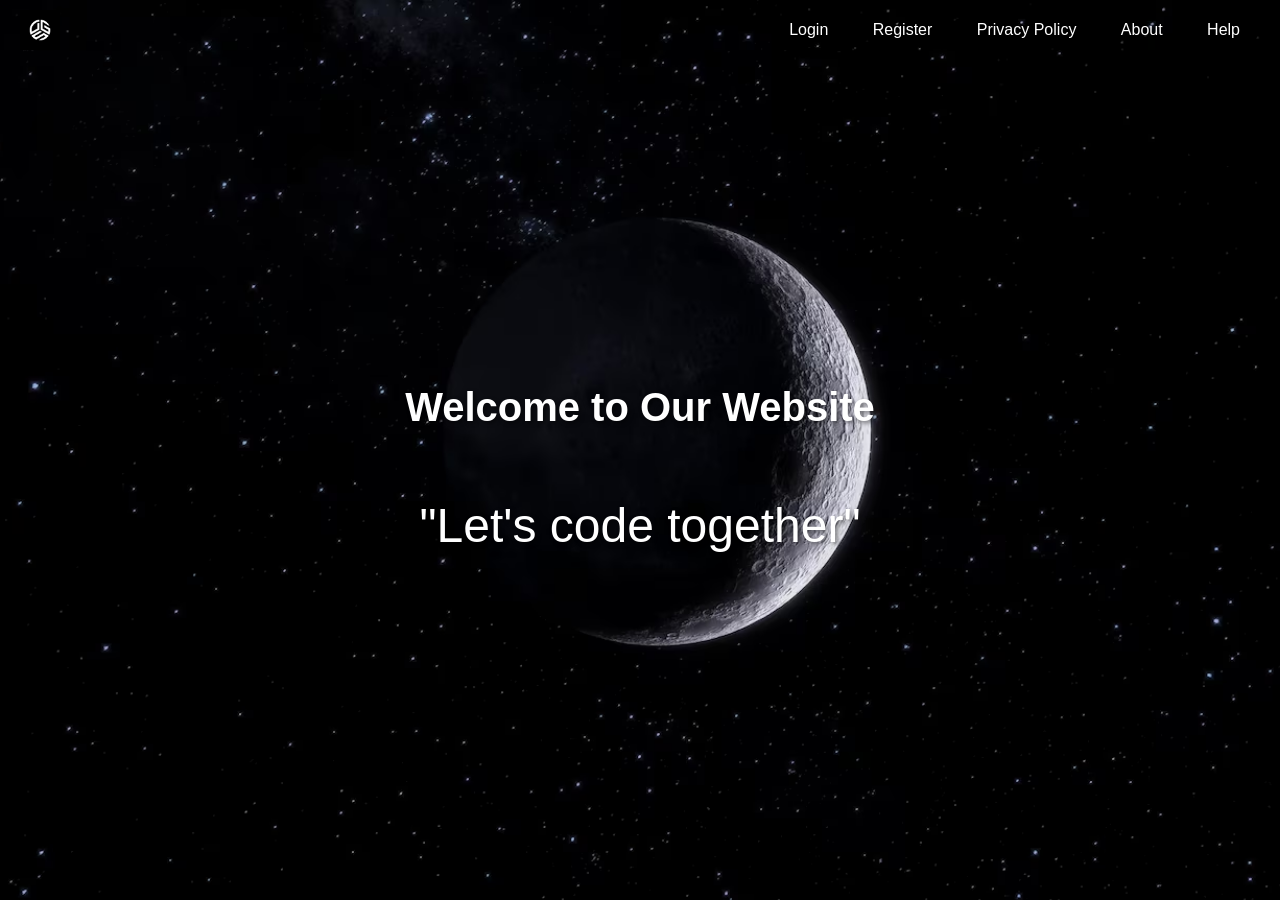
<file: index.html>
<!DOCTYPE html>
<html lang="en">
<head>
    <meta charset="UTF-8">
    <meta name="viewport" content="width=device-width, initial-scale=1.0">
    <title>Let's Code</title>
    <script>
  // Redirect to dashboard if already logged in
  if (localStorage.getItem("loggedInEmail") === "true") {
    window.location.href = "main.html"; 
  }
</script>
    <style>
        body {
            font-family: 'Segoe UI', Tahoma, Geneva, Verdana, sans-serif;
            margin: 0;
            padding: 0;
            background: url('image/backgroundimage.avif') no-repeat center center fixed;
            background-size: cover;
            display: flex;
            flex-direction: column;
            min-height: 100vh;
        }
        body {
           -webkit-user-select: none; /* Chrome, Safari */
           -moz-user-select: none;    /* Firefox */
           -ms-user-select: none;     /* Internet Explorer/Edge */
            user-select: none;         /* Standard */
}
        .navbar {
            display: flex;
            justify-content: space-between;
            align-items: center;
            padding: 10px 20px;
            position: sticky;
            top: 0;
            z-index: 1000;
            background-color: transparent;
        }
        .navbar img {
            height: 40px;
        }
        .navbar a {
            color: white;
            padding: 14px 20px;
            text-decoration: none;
            text-align: center;
            position: relative;
            transition: color 0.3s;
        }
        .navbar a::after {
            content: '';
            position: absolute;
            width: 0;
            height: 2px;
            display: block;
            margin-top: 5px;
            right: 0;
            background: #007BFF;
            transition: width 0.3s ease;
        }
        .navbar a:hover::after {
            width: 100%;
            left: 0;
            background: #007BFF;
        }
        .navbar a:hover {
            color: #007BFF;
        }
        .content {
            flex: 1;
            padding: 20px;
            text-align: center;
            display: flex;
            flex-direction: column;
            justify-content: center;
            align-items: center;
            color: white;
            text-shadow: 2px 2px 4px rgba(0, 0, 0, 0.5);
            transition: transform 0.5s ease;
        }
        .content.move-left {
            transform: translateX(-20%);
        }
        .content h1 {
            font-size: 2.5em;
            margin-bottom: 20px;
        }
        .content p {
            font-size: 3em;
            color: #fff;
        }
        .form-container {
            display: none;
            position: absolute;
            top: 20%;
            right: 10%;
            width: 300px;
            height: 400px;
            background: rgba(0, 0, 0, 0.7);
            backdrop-filter: blur(10px);
            padding: 20px;
            border-radius: 8px;
            box-shadow: 0 0 10px rgba(0, 0, 0, 0.5);
            transition: transform 0.5s ease, opacity 0.5s ease;
            transform: translateX(100%);
            opacity: 0;
        }
        .form-container.show {
            display: block;
            transform: translateX(0);
            opacity: 1;
        }
        .form-container h2 {
            margin-top: 0;
            font-size: 1.5em;
            color: #fff;
            text-align: center;
        }
        .form-container .input-group {
            position: relative;
            margin: 20px 0;
        }
        .form-container input {
            width: 100%;
            padding: 15px;
            border: 1px solid #ccc;
            border-radius: 4px;
            font-size: 1em;
            outline: none;
            box-sizing: border-box;
            background-color: black;
            color: white;
        }
        .form-container label {
            position: absolute;
            top: 50%;
            left: 15px;
            transform: translateY(-50%);
            background: rgba(0, 0, 0, 0.7);
            padding: 0 5px;
            color: #aaa;
            transition: 0.3s;
            pointer-events: none;
        }
        .form-container input:focus + label,
        .form-container input:not(:placeholder-shown) + label {
            top: 0;
            left: 15px;
            font-size: 0.8em;
            color: #007BFF;
        }
        .form-container button {
            padding: 15px;
            background-color: #007BFF;
            border: none;
            border-radius: 4px;
            color: white;
            font-size: 1.2em;
            cursor: pointer;
            margin-top: 20px;
            width: 100%;
        }
        .form-container button:hover {
            background-color: #0056b3;
        }
        .form-container .forgot-password {
            display: block;
            margin-top: 10px;
            text-align: center;
            color: #007BFF;
            text-decoration: none;
            font-size: 0.9em;
            cursor: pointer;
        }
        .form-container .forgot-password:hover {
            text-decoration: underline;
        }
        .form-container .switch-form {
            display: block;
            margin-top: 10px;
            text-align: center;
            color: #007BFF;
            text-decoration: none;
            font-size: 0.9em;
            cursor: pointer;
        }
        .form-container .switch-form:hover {
            text-decoration: underline;
        }
        .form-container p {
            color: white;
        }
        .modal {
            display: none;
            position: fixed;
            z-index: 1001;
            left: 0;
            top: 0;
            width: 100%;
            height: 100%;
            overflow: auto;
            background-color: rgba(0, 0, 0, 0.7);
            backdrop-filter: blur(10px);
            padding: 20px;
            box-sizing: border-box;
        }
        .modal-content {
            background-color: black;
            color: white;
            margin: 15% auto;
            padding: 20px;
            border: 1px solid #888;
            width: 80%;
            max-width: 600px;
            border-radius: 8px;
            box-shadow: 0 0 10px rgba(0, 0, 0, 0.5);
        }
        .close {
            color: #aaa;
            float: right;
            font-size: 28px;
            font-weight: bold;
        }
        .close:hover,
        .close:focus {
            color: black;
            text-decoration: none;
            cursor: pointer;
        }
        @media (max-width: 600px) {
            .navbar {
                flex-direction: column;
                align-items: center;
            }
            .navbar a {
                padding: 10px;
                width: 100%;
                text-align: center;
            }
            .content {
                text-align: center;
            }
            .form-container {
                top: 30%;
                right: 5%;
                width: 90%;
                transform: translate(0, 0);
            }
            .modal-content {
                width: 90%;
            }
        }
        .success-message {
            display: none;
            color: white;
            background-color: black;
            padding: 10px;
            border-radius: 5px;
            margin-top: 20px;
        }
        .success-message.show {
            display: block;
        }
        .error-message {
            color: #ff4d4d;
            margin-top: 10px;
            text-align: center;
        }
        #logo {
           pointer-events: none;
       }
    </style>
</head>
<body>
    <div class="navbar">
        <img src="image/logo.jpg" id="logo" alt="Logo" draggable="false" ondragstart="return false" oncontextmenu="return false" style="pointer-events:none;">
        <div>
            <a href="#" onclick="toggleLoginForm()">Login</a>
            <a href="#" onclick="toggleRegisterForm()">Register</a>
            <a href="#" onclick="toggleModal()">Privacy Policy</a>
            <a href="about.html">About</a>
            <a href="help.html">Help</a>
        </div>
    </div>
    <div class="content" id="content">
        <h1>Welcome to Our Website</h1>
        <p>"Let's code together"</p>
        <div id="successMessage" class="success-message">Registered successfully!</div>
        <div id="forgotPasswordSuccessMessage" class="success-message">Link sent successfully!</div>
    </div>
    <div class="form-container" id="loginForm">
        <h2>Login</h2>
        <form id="login-form" onsubmit="loginUser(event)">
            <div class="input-group">
                <input type="email" name="email" id="login-email" placeholder=" " autocomplete="username" required>
                <label for="login-email">Email</label>
            </div>
            <div class="input-group">
                <input type="password" name="password" id="login-password" placeholder=" " autocomplete="current-password" required>
                <label for="password">Password</label>
            </div>
            <button type="submit">Login</button>
            <div id="loginErrorMessage" class="error-message"></div>
            <a href="#" class="forgot-password" onclick="toggleForgotPasswordForm(); return false;">Forgot password?</a>
        </form>
    </div>
  <div class="form-container" id="registerForm">
    <h2>Register</h2>
    <form id="registerFormElement">
        <div class="input-group">
            <input type="text" name="username" id="reg-username" placeholder=" " autocomplete="username" required>
            <label for="reg-username">Username</label>
        </div>
        <div class="input-group" style="position: relative;">
            <input type="email" name="email" id="reg-email" placeholder=" " required>
            <label for="reg-email">Email</label>
            <a href="#" onclick="sendOTP()" style="position: absolute; right: 0; bottom: -25px; font-size: 1em; color: #007BFF; text-decoration: none; cursor: pointer;">Send OTP</a>
        </div>
        <div class="input-group" style="margin-top: 25px;">
            <input type="text" name="otp" id="reg-otp" placeholder=" " required>
            <label for="reg-otp">Enter OTP</label>
        </div>
        <div class="input-group">
            <input type="password" name="password" id="reg-password" placeholder=" " autocomplete="new-password" required>
            <label for="reg-password">Password</label>
            
        </div>
        <button type="submit">Register</button>
        <div id="registerErrorMessage" class="error-message"></div>
    </form>
</div>


    <div class="form-container" id="forgotPasswordForm">
        <h2>Forgot Password</h2>
        <p>We will send a link to your email to reset your password.</p>
        <form id="forgotPasswordFormElement">
            <div class="input-group">
                <input type="email" name="email" id="forgot-email" placeholder=" " required>
                <label for="forgot-email">Email</label>
            </div>
            <button type="submit">Submit</button>
        </form>
    </div>
    <div id="privacyModal" class="modal">
        <div class="modal-content">
            <span class="close" onclick="toggleModal()">&times;</span>
            <h2>Privacy Policy</h2>
            <p>This is the privacy policy content. It explains how we handle your data and protect your privacy.</p>
        </div>
    </div>
    <script>
        async function sendOTP() {
            const email = document.getElementById('reg-email').value.trim();
            if (!email) {
                alert("Please enter email before requesting OTP");
                return;
            }

            try {
                const response = await fetch('http://localhost:3888/send-otp', {
                    method: 'POST',
                    headers: { 'Content-Type': 'application/json' },
                    body: JSON.stringify({ email })
                });

                const data = await response.json();
                if (response.ok) {
                    alert("OTP sent to your email.");
                } else {
                    alert("Failed to send OTP: " + data.message);
                }
            } catch (error) {
                alert("Error sending OTP.");
            }
        }
        function toggleLoginForm() {
            var loginForm = document.getElementById('loginForm');
            var registerForm = document.getElementById('registerForm');
            var forgotPasswordForm = document.getElementById('forgotPasswordForm');
            var content = document.getElementById('content');
            if (loginForm.classList.contains('show')) {
                loginForm.classList.remove('show');
                content.classList.remove('move-left');
            } else {
                loginForm.classList.add('show');
                registerForm.classList.remove('show');
                forgotPasswordForm.classList.remove('show');
                content.classList.add('move-left');
            }
        }

        function toggleRegisterForm() {
            var registerForm = document.getElementById('registerForm');
            var loginForm = document.getElementById('loginForm');
            var forgotPasswordForm = document.getElementById('forgotPasswordForm');
            var content = document.getElementById('content');
            if (registerForm.classList.contains('show')) {
                registerForm.classList.remove('show');
                content.classList.remove('move-left');
            } else {
                registerForm.classList.add('show');
                loginForm.classList.remove('show');
                forgotPasswordForm.classList.remove('show');
                content.classList.add('move-left');
            }
        }

        function toggleForgotPasswordForm() {
            var forgotPasswordForm = document.getElementById('forgotPasswordForm');
            var loginForm = document.getElementById('loginForm');
            var registerForm = document.getElementById('registerForm');
            var content = document.getElementById('content');
            if (forgotPasswordForm.classList.contains('show')) {
                forgotPasswordForm.classList.remove('show');
                content.classList.remove('move-left');
            } else {
                forgotPasswordForm.classList.add('show');
                loginForm.classList.remove('show');
                registerForm.classList.remove('show');
                content.classList.add('move-left');
            }
        }

        function toggleModal() {
            var modal = document.getElementById('privacyModal');
            if (modal.style.display === "block") {
                modal.style.display = "none";
            } else {
                modal.style.display = "block";
            }
        }

        document.getElementById('forgotPasswordFormElement').addEventListener('submit', async function(event) {
            event.preventDefault();
            const email = document.getElementById('forgot-email').value;

            try {
                const response = await fetch('http://localhost:3888/forgot-password', {
                    method: 'POST',
                    headers: { 'Content-Type': 'application/json' },
                    body: JSON.stringify({ email })
                });
                const data = await response.json();
                if (response.ok) {
                    document.getElementById('forgotPasswordForm').classList.remove('show');
                    content.classList.remove('move-left');
                    var forgotPasswordSuccessMessage = document.getElementById('forgotPasswordSuccessMessage');
                    forgotPasswordSuccessMessage.classList.add('show');
                    setTimeout(function() {
                        forgotPasswordSuccessMessage.classList.remove('show');
                    }, 2000);
                } else {
                    alert("Error: " + data.message);
                }
            } catch (error) {
                alert("Error processing response");
            }
        });

            document.getElementById('registerFormElement').addEventListener('submit', async function(event) {
            event.preventDefault();
            const name = document.getElementById('reg-username').value.trim();
            const email = document.getElementById('reg-email').value.trim();
            const password = document.getElementById('reg-password').value.trim();
            const otp = document.getElementById('reg-otp').value.trim();

            try {
                const response = await fetch('http://localhost:3888/register', {
                    method: 'POST',
                    headers: { 'Content-Type': 'application/json' },
                    body: JSON.stringify({ name, email, password, otp })
                });

                const data = await response.json();
                if (response.ok) {
                    document.getElementById('successMessage').classList.add('show');
                    setTimeout(() => {
                        document.getElementById('successMessage').classList.remove('show');
                        toggleRegisterForm();
                        toggleLoginForm();
                    }, 1500);
                } else {
                    document.getElementById('registerErrorMessage').textContent = data.message;
                    document.getElementById('registerErrorMessage').classList.add('show');
                }
            } catch (error) {
                alert('An error occurred while processing your request.');
            }
        });

        document.getElementById('login-form')?.addEventListener('submit', async function(event) {
            event.preventDefault();
            const email = document.getElementById('login-email').value.trim();
            const password = document.getElementById('login-password').value.trim();

            const response = await fetch('http://localhost:3888/login', {
                method: 'POST',
                headers: { 'Content-Type': 'application/json' },
                body: JSON.stringify({ email, password })
            });

            const data = await response.json();
            if (response.ok) {
                localStorage.setItem('loggedInUserName', data.userName); // Store the username in localStorage
                localStorage.setItem('loggedInEmail', email); // Store the email in localStorage
                 localStorage.setItem('isLoggedIn', 'true');
                window.location.href = 'main.html'; // Redirect to the dashboard
            } else {
                alert(data.message);
            }
        });

        function logout() {
            localStorage.removeItem('loggedInEmail');
            window.location.href = 'index.html'; // or your landing page
        }

        const loggedInEmail = localStorage.getItem('loggedInEmail');

         document.addEventListener('DOMContentLoaded', () => {
        document.addEventListener('contextmenu', e => e.preventDefault());
        document.addEventListener('copy', e => e.preventDefault());
        document.addEventListener('cut', e => e.preventDefault());
        document.addEventListener('selectstart', e => e.preventDefault());
    });
    document.addEventListener('contextmenu', function (e) {
    e.preventDefault();
  });
  document.addEventListener('keydown', function (e) {
    if ((e.ctrlKey || e.metaKey) && e.key === 'c') {
      e.preventDefault();
    }
  });
   document.getElementById('logo').addEventListener('contextmenu', function(e) {
    e.preventDefault();
  });
  logo.addEventListener('dragstart', function(e) {
    e.preventDefault();
  });
  async function loginUser(event) {
    event.preventDefault(); // prevent form from submitting normally

    const email = document.getElementById("login-email").value.trim();
    const password = document.getElementById("login-password").value.trim();
    const errorMsg = document.getElementById("loginErrorMessage");

    try {
            const response = await fetch("http://localhost:3888/login", {
        method: "POST",
        headers: { "Content-Type": "application/json" },
        body: JSON.stringify({ email, password })
      });

      const data = await response.json();

      if (response.ok) {
        localStorage.setItem("loggedInEmail", email);
        localStorage.setItem("loggedInUserName", data.userName);
        window.location.href = "main.html"; // redirect to dashboard
      } else {
        errorMsg.textContent = data.message || "Login failed";
      }
    } catch (error) {
      errorMsg.textContent = "Error connecting to server.";
    }
  }
</script>
    
</body>
</html>
</file>
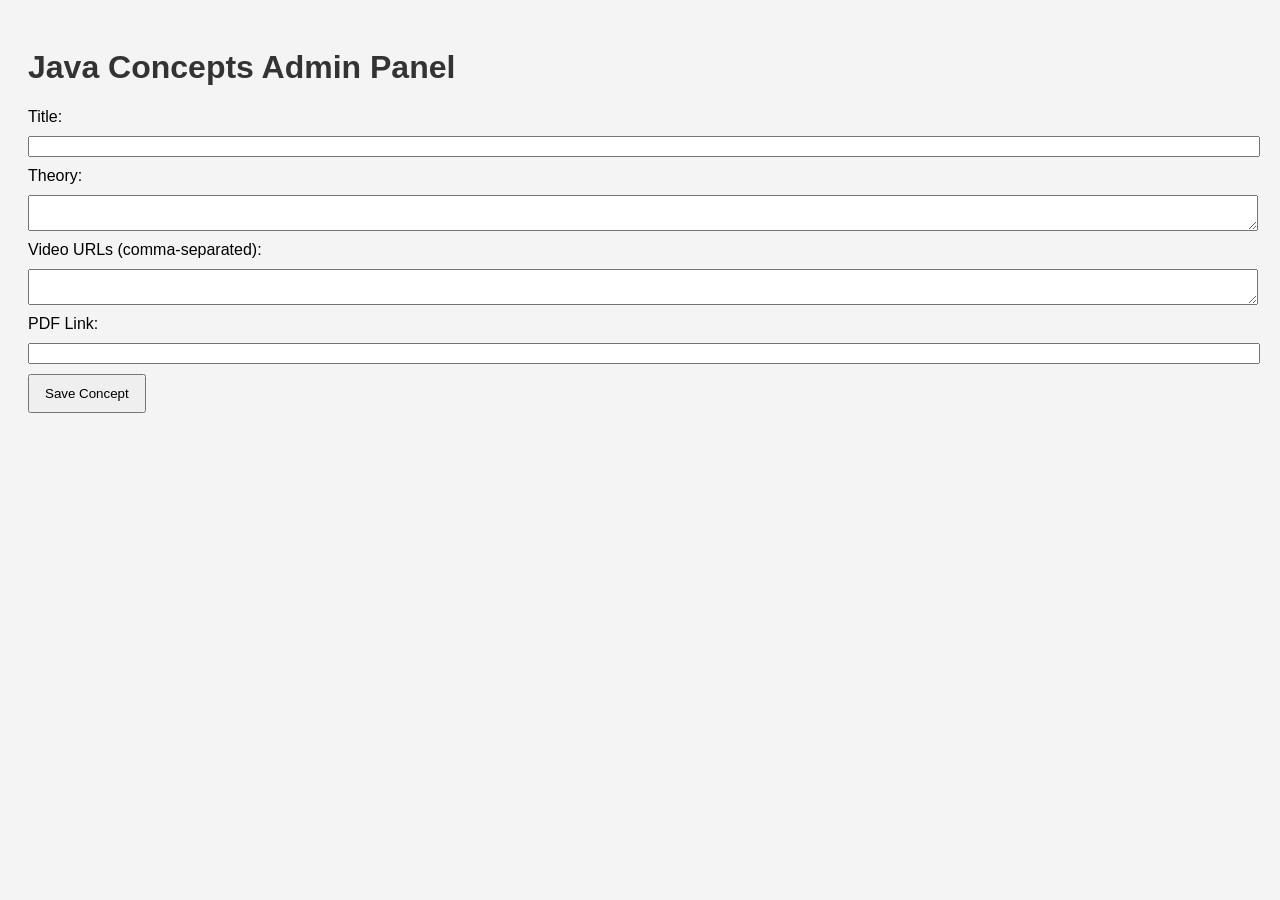
<file: admin.html>
<!DOCTYPE html>
<html lang="en">
<head>
  <meta charset="UTF-8">
  <title>Java Concepts Admin Panel</title>
  <style>
    body { font-family: Arial, sans-serif; padding: 20px; background: #f4f4f4; }
    h1 { color: #333; }
    label, input, textarea { display: block; margin-top: 10px; width: 100%; }
    button { margin-top: 10px; padding: 10px 15px; cursor: pointer; }
    .concept { background: #fff; padding: 15px; border-radius: 8px; margin-top: 15px; }
    .concept h3 { margin: 0; }
    .concept button { margin-right: 10px; }
  </style>
</head>
<body>
  <h1>Java Concepts Admin Panel</h1>

  <form id="concept-form">
    <input type="hidden" id="concept-id">
    <label>Title:</label>
    <input type="text" id="title" required>
    <label>Theory:</label>
    <textarea id="theory" required></textarea>
    <label>Video URLs (comma-separated):</label>
    <textarea id="videos"></textarea>
    <label>PDF Link:</label>
    <input type="text" id="pdf">
    <button type="submit">Save Concept</button>
  </form>

  <div id="concepts"></div>

  <script>
    async function loadConcepts() {
  const res = await fetch('http://localhost:3888/api/java-concepts');
      const concepts = await res.json();
      const container = document.getElementById('concepts');
      container.innerHTML = '';

      concepts.forEach(c => {
        const el = document.createElement('div');
        el.className = 'concept';
        el.innerHTML = `
          <h3>${c.title}</h3>
          <p>${c.theory}</p>
          <p>Videos: ${JSON.parse(c.video_urls).join(', ')}</p>
          <p><a href="${c.pdf_link}" target="_blank">Download PDF</a></p>
          <button onclick='editConcept(${JSON.stringify(c)})'>Edit</button>
          <button onclick='deleteConcept(${c.id})'>Delete</button>
        `;
        container.appendChild(el);
      });
    }

    async function saveConcept(e) {
      e.preventDefault();
      const id = document.getElementById('concept-id').value;
      const title = document.getElementById('title').value;
      const theory = document.getElementById('theory').value;
      const videos = document.getElementById('videos').value.split(',').map(v => v.trim());
      const pdf = document.getElementById('pdf').value;

      const method = id ? 'PUT' : 'POST';
  const url = id ? `http://localhost:3888/api/java-concepts/${id}` : 'http://localhost:3888/api/java-concepts';

      const res = await fetch(url, {
        method,
        headers: { 'Content-Type': 'application/json' },
        body: JSON.stringify({ title, theory, video_urls: videos, pdf_link: pdf })
      });
      const data = await res.json();
      alert(data.message);
      document.getElementById('concept-form').reset();
      loadConcepts();
    }

    function editConcept(c) {
      document.getElementById('concept-id').value = c.id;
      document.getElementById('title').value = c.title;
      document.getElementById('theory').value = c.theory;
      document.getElementById('videos').value = JSON.parse(c.video_urls).join(', ');
      document.getElementById('pdf').value = c.pdf_link;
      window.scrollTo({ top: 0, behavior: 'smooth' });
    }

    async function deleteConcept(id) {
      if (!confirm('Are you sure you want to delete this concept?')) return;
  const res = await fetch(`http://localhost:3888/api/java-concepts/${id}`, { method: 'DELETE' });
      const data = await res.json();
      alert(data.message);
      loadConcepts();
    }

    document.getElementById('concept-form').addEventListener('submit', saveConcept);
    loadConcepts();
  </script>
</body>
</html>
</file>
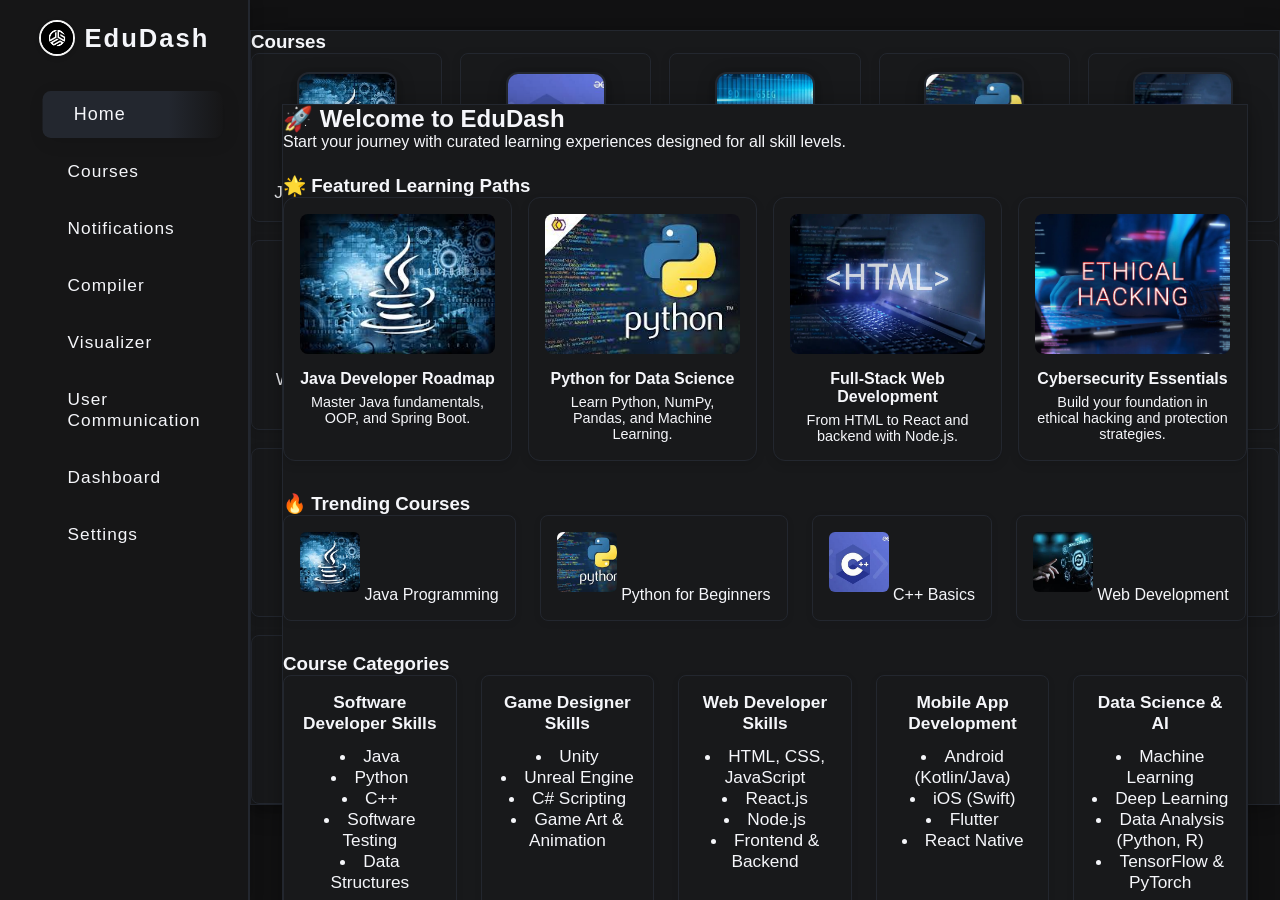
<file: main.html>
<!DOCTYPE html>
<html lang="en">
<head>
    <meta charset="UTF-8">
    <meta name="viewport" content="width=device-width, initial-scale=1.0">
    <title>Dashboard</title>
    <!-- Link external CSS -->
    <link rel="stylesheet" href="styles.css">
</head>
<body>
    <div class="dashboard">
        <!-- Sidebar -->
        <aside class="sidebar">
            <h2>
                <img src="image/logo.jpg" alt="Logo">
                EduDash
            </h2>
            <nav>
                <a href="#" class="active" onclick="showSection('home')">Home</a>
                <a href="#" onclick="showSection('courses')">Courses</a>
                <a href="#" onclick="showSection('notifications')">Notifications</a>
                <a href="#" onclick="showSection('compiler')">Compiler</a>
                <a href="#" onclick="showSection('visualizer')">Visualizer</a>
                <a href="#" onclick="showSection('user-Communication')">User Communication</a>
                <a href="#" onclick="showSection('score-dashboard')">Dashboard</a>
                <a href="#" onclick="showSection('settings')">Settings</a>
            </nav>
        </aside>
        <main class="main-content">
            <header>
                <input type="text" placeholder="Search courses...">
                <div class="profile" style="display: flex; align-items: center; gap: 12px;">
                    <button id="theme-toggle" class="theme-toggle-btn" title="Toggle light/dark mode">Light Mode</button>
                    <!-- <img src="image/profile.jpeg" alt="Profile"> -->
                </div>
            </header>

            <!-- Home Section -->
<section id="home" class="dashboard-overview active-section">
    <h2>🚀 Welcome to EduDash</h2>
    <p>Start your journey with curated learning experiences designed for all skill levels.</p>

    <!-- Featured Learning Paths -->
    <div class="featured-learning-paths">
        <h3>🌟 Featured Learning Paths</h3>
        <div class="learning-paths-grid">
            <div class="path-card">
                <img src="image/cources2.jpeg" alt="Java Mastery">
                <h4>Java Developer Roadmap</h4>
                <p>Master Java fundamentals, OOP, and Spring Boot.</p>
            </div>
            <div class="path-card">
                <img src="image/cources.jpeg" alt="Python Path">
                <h4>Python for Data Science</h4>
                <p>Learn Python, NumPy, Pandas, and Machine Learning.</p>
            </div>
            <div class="path-card">
                <img src="image/html.webp" alt="Web Development">
                <h4>Full-Stack Web Development</h4>
                <p>From HTML to React and backend with Node.js.</p>
            </div>
            <div class="path-card">
                <img src="image/Ethical_Hacking.jpg" alt="Cybersecurity">
                <h4>Cybersecurity Essentials</h4>
                <p>Build your foundation in ethical hacking and protection strategies.</p>
            </div>
        </div>
    </div>

                <!-- Trending Courses Section -->
                <div class="trending-courses">
                    <h3>🔥 Trending Courses</h3>
                    <div class="trending-list">
                        <div class="trending-card">
                            <img src="image/cources2.jpeg" alt="Java">
                            <span>Java Programming</span>
                        </div>
                        <div class="trending-card">
                            <img src="image/cources.jpeg" alt="Python">
                            <span>Python for Beginners</span>
                        </div>
                        <div class="trending-card">
                            <img src="image/c++.jpg" alt="C++">
                            <span>C++ Basics</span>
                        </div>
                        <div class="trending-card">
                            <img src="image/category1.jpeg" alt="Web Development">
                            <span>Web Development</span>
                        </div>
                    </div>
                </div>

                <!-- Course Categories Section -->
                <div class="course-categories">
                    <h3>Course Categories</h3>
                    <div class="category-list">
                        <div class="category-card">
                            <h4>Software Developer Skills</h4>
                            <ul>
                                <li>Java</li>
                                <li>Python</li>
                                <li>C++</li>
                                <li>Software Testing</li>
                                <li>Data Structures</li>
                            </ul>
                        </div>
                        <div class="category-card">
                            <h4>Game Designer Skills</h4>
                            <ul>
                                <li>Unity</li>
                                <li>Unreal Engine</li>
                                <li>C# Scripting</li>
                                <li>Game Art & Animation</li>
                            </ul>
                        </div>
                        <div class="category-card">
                            <h4>Web Developer Skills</h4>
                            <ul>
                                <li>HTML, CSS, JavaScript</li>
                                <li>React.js</li>
                                <li>Node.js</li>
                                <li>Frontend & Backend</li>
                            </ul>
                        </div>
                        <div class="category-card">
                            <h4>Mobile App Development</h4>
                            <ul>
                                <li>Android (Kotlin/Java)</li>
                                <li>iOS (Swift)</li>
                                <li>Flutter</li>
                                <li>React Native</li>
                            </ul>
                        </div>
                        <div class="category-card">
                            <h4>Data Science & AI</h4>
                            <ul>
                                <li>Machine Learning</li>
                                <li>Deep Learning</li>
                                <li>Data Analysis (Python, R)</li>
                                <li>TensorFlow & PyTorch</li>
                            </ul>
                        </div>
                        <div class="category-card">
                            <h4>Cloud & DevOps</h4>
                            <ul>
                                <li>AWS</li>
                                <li>Azure</li>
                                <li>Docker & Kubernetes</li>
                                <li>CI/CD Tools</li>
                            </ul>
                        </div>
                        <div class="category-card">
                            <h4>Cybersecurity</h4>
                            <ul>
                                <li>Network Security</li>
                                <li>Ethical Hacking</li>
                                <li>Penetration Testing</li>
                                <li>Cryptography</li>
                            </ul>
                        </div>
                        <div class="category-card">
                            <h4>UI/UX & Design</h4>
                            <ul>
                                <li>Figma</li>
                                <li>Adobe XD</li>
                                <li>Photoshop</li>
                                <li>Design Thinking</li>
                            </ul>
                        </div>
                    </div>
                </div>
            </section>

            <!-- Courses Section -->
            <section id="courses" class="my-courses">
                <h3>Courses</h3>
                <div class="courses">
                    <div class="course-card" onclick="showSection('java-course')">
                        <img src="image/cources2.jpeg" alt="Java Programming">
                        <div>Java Programming</div>
                    </div>
                    <div class="course-card" onclick="showSection('cpp-course')">
                        <img src="image/c++.jpg" alt="C++ Basics">
                        <div>C++ Basics</div>
                    </div>
                    <div class="course-card" onclick="showSection('c-course')">
                        <img src="image/cprograming.jpg" alt="C Programming">
                        <div>C Programming</div>
                    </div>
                    <div class="course-card" onclick="showSection('python-course')">
                        <img src="image/cources.jpeg" alt="Python for Beginners">
                        <div>Python for Beginners</div>
                    </div>
                    <div class="course-card" onclick="showSection('html-course')">
                        <img src="image/html.webp" alt="HTML Basics">
                        <div>HTML Basics</div>
                     </div>
                    <div class="course-card">
                        <img src="image/category1.jpeg" alt="Web Development">
                        <div>Web Development</div>
                    </div>
                    <!-- SQL for Beginners -->
<div class="course-card" onclick="showSection('sql-course')">
    <img src="image/SQL.jpg" alt="SQL for Beginners">
    <div>SQL for Beginners</div>
</div>

<!-- React.js -->
<div class="course-card" onclick="showSection('react-course')">
    <img src="image/reactjs.jpg" alt="React.js">
    <div>React.js</div>
</div>
<!-- AWS Cloud Essentials -->
<div class="course-card" onclick="showSection('aws-course')">
    <img src="image/AWS.jpeg" alt="AWS Cloud Essentials">
    <div>AWS Cloud Essentials</div>
</div>
       <!-- DBMS -->
<div class="course-card" onclick="showSection('dbms-course')">
    <img src="image/dbms.png" alt="DBMS">
    <div>DBMS</div>
</div>

<!-- Data Structures -->
<div class="course-card" onclick="showSection('ds-course')">
    <img src="image/Data_Structures.jpg" alt="Data Structures">
    <div>Data Structures</div>
</div>

<!-- Data Analysis -->
<div class="course-card" onclick="showSection('data-analysis-course')">
    <img src="image/Data_Analysis.jpg" alt="Data Analysis">
    <div>Data Analysis</div>
</div>

<!-- Node.js -->
<div class="course-card" onclick="showSection('nodejs-course')">
    <img src="image/nodejs.jpeg" alt="Node.js">
    <div>Node.js</div>
</div>

<!-- Figma -->
<div class="course-card" onclick="showSection('figma-course')">
    <img src="image/Figma.webp" alt="Figma">
    <div>Figma</div>
</div>

<!-- Ethical Hacking -->
<div class="course-card" onclick="showSection('ethical-hacking-course')">
    <img src="image/Ethical_Hacking.jpg" alt="Ethical Hacking">
    <div>Ethical Hacking</div>
</div>

<!-- Photoshop -->
<div class="course-card" onclick="showSection('photoshop-course')">
    <img src="image/photoshop.jpg" alt="Photoshop">
    <div>Photoshop</div>
</div>

<!-- Design Thinking -->
<div class="course-card" onclick="showSection('design-thinking-course')">
    <img src="image/designthinkin.jpeg" alt="Design Thinking">
    <div>Design Thinking</div>
</div>
     </div>
    <div id="no-course-message" style="display:none; color:var(--text-main); margin-top:20px; font-size:1.1em;">
         No course found
        </div>
            </section>
            <!-- Notifications Section -->
           <section id="notifications" class="dashboard-overview" style="display:none;">
  <h2>Notifications</h2>

  <div class="notification-actions">
    <input type="text" id="notification-search" placeholder="Search notifications...">
  </div>

  <div id="notification-list" class="notification-list">
  <!-- Notifications will be inserted here dynamically -->
</div>


  <div id="no-notification-message" style="display:none;"></div>
</section>

            <section id="score-dashboard" class="dashboard-overview" style="display: none;">
                <div id="topUsersTable" class="score-dashboard-container" style="margin-top: 40px;"></div>
  <h2>📊 Top Quiz Scores by Course & Level</h2>
  <div id="scoreDashboardContent" class="score-dashboard-container">
    <!-- Dynamic tables will be injected here -->

  </div>
</section>

            <!-- Settings Section (updated) -->
            <section id="settings" class="settings" style="display:none;">
                <h2>Settings</h2>
                <div class="settings-card" style="margin-bottom: 32px;">
                    <h3>Account Details</h3>
                    <div style="margin-bottom:10px;">
                        <strong>User Name:</strong> <span id="settings-username">Loading...</span><br>
                        <strong>Email:</strong> <span id="settings-email">Loading...</span>
                    </div>
                </div>
                <div class="settings-card">
                    <h3>Account Settings</h3>
                    <form class="settings-form" onsubmit="return false;">
                        <!-- Change Email Section
                        <label for="change-email">New Email</label>
                        <input type="email" id="change-email" placeholder="Enter new email" />
                        <button type="button" class="settings-btn" onclick="changeEmail()">Change Email</button> -->

                        <!-- Change Password Section -->
                        <label for="current-password" style="margin-top:12px;">Current Password</label>
                        <input type="password" id="current-password" placeholder="Enter current password" />
                        <label for="change-password" style="margin-top:12px;">New Password</label>
                        <input type="password" id="change-password" placeholder="Enter new password" />
                        <button type="button" class="settings-btn" onclick="changePassword()">Change Password</button>
                    </form>
                    <button class="logout-btn" onclick="logout()">Logout</button>
                </div>
            </section>

            <!-- Compiler Section (unchanged) -->
            <section id="compiler" class="dashboard-overview compiler-section" style="display:none;">
    <h2>Online Compiler</h2>
    <div class="compiler-card">
        <div class="compiler-controls">
    <label class="compiler-label" for="compiler-language">Language:</label>
    <select id="compiler-language" class="compiler-select">
        <option value="python">Python</option>
        <option value="java">Java</option>
        <option value="cpp">C++</option>
        <option value="c">C</option>
        <option value="javascript">JavaScript (Node.js)</option>
        <option value="go">Go</option>
        <option value="ruby">Ruby</option>
        <option value="php">PHP</option>
    </select>
    <button class="compiler-run-btn">Run</button>
    <button id="toggle-fullscreen" class="fullscreen-toggle-btn" title="Toggle fullscreen">
  <span id="compiler-fullscreen-icon">🖥️</span> <span id="compiler-fullscreen-label">Fullscreen View</span>
</button>
</div>
        <textarea class="compiler-editor" placeholder="Write your code here..."></textarea>
<label for="compiler-user-input" style="margin-top:10px; display:block;">Input to Program:</label>
<textarea id="compiler-user-input" placeholder="Enter input values, one per line..." rows="4" style="width: 100%; padding: 10px; margin-bottom: 10px; resize: vertical;"></textarea>


        <div class="compiler-output-area">
            <strong>Output:</strong>
            <pre class="compiler-output">// Output will appear here</pre>
        </div>
    </div>
</section>
<!-- Visualizer Section -->
<section id="visualizer" class="dashboard-overview compiler-section" style="display:none;">
  <!-- Move the fullscreen button here, at the top -->
  <button id="toggle-visualizer-fullscreen" class="fullscreen-toggle-btn" title="Toggle fullscreen">
    <span id="visualizer-fullscreen-icon">🖥️</span> <span id="visualizer-fullscreen-label">Fullscreen View</span>
  </button>
  <h2>Code Execution Visualizer</h2>
  <div class="compiler-card">
    <p>This tool visually demonstrates how code executes line by line.</p>
    <textarea id="visualizer-editor" class="compiler-editor" placeholder="Write Python code to visualize..."></textarea>
    
   <div class="compiler-controls" style="margin-top: 14px;">
  <label class="compiler-label" for="visualizer-language">Language:</label>
  <select id="visualizer-language" class="compiler-select">
  <option value="3">Python</option>
  <option value="java">Java</option>
  <option value="cpp">C++</option>
</select>  
  <button class="visualizer-run-btn" onclick="runVisualizer()">Visualize</button>
</div>

    <div class="visualizer-area" style="margin-top: 20px;">
      <strong>Output:</strong>
     <iframe id="visualizer-frame" width="100%" height="500" frameborder="0" src=""></iframe>
    </div>
  </div>
</section>


            <!-- Java Course Section -->
            <section id="java-course" class="course-details-section" style="display:none;">
                <div class="course-layout">
                    <nav class="course-sidebar">
                        <h3>Java Tutorial</h3>
                        <ul>
                            <li class="course-topic" onclick="showJavaContent('intro')">Introduction</li>
                            <li class="course-topic" onclick="showJavaContent('videos')">Videos</li>
                            <li class="course-topic" onclick="showJavaContent('pdfs')">PDF Notes</li>
                            <li class="course-topic" onclick="showJavaContent('concepts')">Concepts</li>
                            <li class="course-topic" onclick="showJavaContent('quiz')">Quiz</li>
                        </ul>
                    </nav>
                    <div class="course-main-content">
                        <div id="java-content-intro" class="java-content-block" style="display:block;">
                            <h2>Java Introduction</h2>
                            <p>Java is a high-level, class-based, object-oriented programming language that is designed to have as few implementation dependencies as possible. It was originally developed by James Gosling at Sun Microsystems and released in 1995.</p>
                             <h2>Features of Java</h2>
    <ul>
        <li>Object-Oriented</li>
        <li>Platform Independent (via the Java Virtual Machine)</li>
        <li>Simple and Secure</li>
        <li>Multithreaded and Dynamic</li>
        <li>High Performance through Just-In-Time Compiler</li>
    </ul>
    <h2>Hello World Example</h2>
    <pre><code>public class HelloWorld {
    public static void main(String[] args) {
        System.out.println("Hello, World!");
    }
}</code></pre>
<h2>Java Development Kit (JDK)</h2>
    <p>The JDK includes tools for developing and testing Java programs, including the compiler (<code>javac</code>), the interpreter (<code>java</code>), and more.</p>

    <h2>JVM and Bytecode</h2>
    <p>Java source code is compiled into bytecode, which runs on the Java Virtual Machine (JVM). This allows Java programs to be platform-independent.</p>
    <h2>Basic Syntax</h2>
    <ul>
        <li>Case-sensitive</li>
        <li>Class names should start with uppercase letters</li>
        <li>Main method signature: <code>public static void main(String[] args)</code></li>
    </ul>

    <h2>Data Types</h2>
    <p>Java has two types of data types: primitive (int, boolean, etc.) and non-primitive (arrays, classes, etc.).</p>

    <h2>Control Statements</h2>
    <p>Java includes if-else, switch, loops (for, while, do-while), and branching statements like break and continue.</p>

    <h2>Object-Oriented Concepts</h2>
    <ul>
        <li>Class and Object</li>
        <li>Inheritance</li>
        <li>Encapsulation</li>
        <li>Polymorphism</li>
        <li>Abstraction</li>
    </ul>

    <h2>Conclusion</h2>
    <p>Java is a powerful, versatile language used in various domains like web development, mobile applications (Android), enterprise solutions, and more. Its robustness and platform independence make it a popular choice among developers worldwide.</p>



                        </div>
                        <div id="java-content-videos" class="java-content-block" style="display:none;">
                            <h2>Java Video Tutorials</h2>
                            <iframe width="400" height="220" src="https://www.youtube.com/embed/grEKMHGYyns" frameborder="0" allowfullscreen></iframe>
                            <iframe width="400" height="220" src="https://www.youtube.com/embed/UmnCZ7-9yDY" frameborder="0" allowfullscreen></iframe>
                            <iframe width="400" height="220" src="https://www.youtube.com/embed/eIrMbAQSU34" frameborder="0" allowfullscreen></iframe>
                            <iframe width="400" height="220" src="https://www.youtube.com/embed/eIrMbAQSU34" frameborder="0" allowfullscreen></iframe>
                           
                        </div>
                        <div id="java-content-pdfs" class="java-content-block pdf-section" style="display:none;">
    <h2>📘 Java PDF Notes</h2>
    <div class="pdf-links">
        <a href="pdfs/Core-java-material_copy.pdf" target="_blank">Java Basics PDF</a>
        <a href="pdfs/java1.pdf" target="_blank">Data Types, Variables, Operators</a>
        <a href="pdfs/java2.pdf" target="_blank">Methods & Conditionals</a>
        <a href="pdfs/java3.pdf" target="_blank">Loops and Arrays</a>
        <a href="pdfs/java4.pdf" target="_blank">Classes and Objects</a>
        <a href="pdfs/java5.pdf" target="_blank">Packages & Java API</a>
        <a href="pdfs/java6.pdf" target="_blank">Interfaces & Debugging</a>
        <a href="pdfs/java7.pdf" target="_blank">Exception Handling</a>
        <a href="pdfs/javanotes5_copy.pdf" target="_blank">Java v5 Notes (David Eck)</a>
        <a href="pdfs/LearnJava_copy.pdf" target="_blank">Java Notes by Laura Lemay</a>
    </div>
</div>
<div id="java-content-concepts" class="java-content-block" style="display:none;">
<button id="toggle-concept-fullscreen" class="fullscreen-toggle-btn" title="Toggle fullscreen">
  <span id="fullscreen-icon">🖥️</span> <span id="fullscreen-label">Fullscreen View</span>
</button>

    <h2>Java Concepts</h2>
    
    <!-- 🔍 Search bar -->
    <input type="text" id="concept-search" placeholder="Search concepts..." style="margin-bottom: 12px; padding: 10px; width: 100%; max-width: 400px; border-radius: 6px; border: 1px solid var(--border-main); background: var(--bg-sidebar); color: var(--text-main);">

    <!-- Sub-menu -->
    <nav class="concepts-submenu" id="concept-buttons">
        <button onclick="loadJavaConcept('packages')">packages</button>
        <button onclick="loadJavaConcept('ClassandObjects')">class and Objects</button>
        <button onclick="loadJavaConcept('datatypesandvariables')">Data Types and Variables</button>
        <button onclick="loadJavaConcept('ConstructorsandMethods')">Constructors and Methods</button>
        <button onclick="loadJavaConcept('operationsandcontrolstatments')">Operators and Control Ststements</button>
        <button onclick="loadJavaConcept('arrays')">Arrays</button>
        <button onclick="loadJavaConcept('strings')">Strings</button>
        <button onclick="loadJavaConcept('oops')">OOPS</button>
        <button onclick="loadJavaConcept('files')">Fies in JAVA</button>
        <button onclick="loadJavaConcept('pojo')">POJO class and Bean Class</button>
        <button onclick="loadJavaConcept('collections')">Colletions</button>
        <button onclick="loadJavaConcept('exception')">Exceptions Handling</button>
        <button onclick="loadJavaConcept('BasicProblems')">Basic Problems</button>
        <button onclick="loadJavaConcept('java-problems2')">Each concept Problems</button>
        <button onclick="loadJavaConcept('java-problems')">Java Problems</button>
    </nav>



    <!-- Content area -->
    <div id="java-concept-content">
        <p>Select a concept to view details.</p>
    </div>

                        </div>
                        <div id="java-content-quiz" class="java-content-block" style="display:none;">
    <h2>Java Quiz Levels</h2>
    <div class="quiz-level-buttons">
        <button id="quiz1Btn">Quiz 1 (Beginner)</button>
        <button id="quiz2Btn">Quiz 2 (Basic)</button>
        <button id="quiz3Btn">Quiz 3 (Intermediate)</button>
        <button id="quiz4Btn">Quiz 4 (Advanced)</button>
        <button id="quiz5Btn">Quiz 5 (Expert)</button>
    </div>
    <div id="quizContainer"></div>
</div>
                    </div>
                </div>
            </section>

            <!-- C++ Course Section -->
            <section id="cpp-course" class="course-details-section" style="display:none;">
                <div class="course-layout">
                    <nav class="course-sidebar">
                        <h3>C++ Tutorial</h3>
                        <ul>
                            <li class="course-topic" onclick="showCppContent('intro')">Introduction</li>
                            <li class="course-topic" onclick="showCppContent('videos')">Videos</li>
                            <li class="course-topic" onclick="showCppContent('pdfs')">PDF Notes</li>
                            <li class="course-topic" onclick="showCppContent('oop')">OOP Concepts</li>
                            <li class="course-topic" onclick="showCppContent('quiz')">Quiz</li>
                        </ul>
                    </nav>
                    <div class="course-main-content">
                        <div id="cpp-content-intro" class="cpp-content-block" style="display:block;">
                            <h2>C++ Introduction</h2>
                            <p>C++ is a powerful, high-performance programming language...</p>
                        </div>
                        <div id="cpp-content-videos" class="cpp-content-block" style="display:none;">
                            <h2>C++ Video Tutorials</h2>
                            <iframe width="400" height="220" src="https://www.youtube.com/embed/vLnPwxZdW4Y" frameborder="0" allowfullscreen></iframe>
                            <iframe width="400" height="220" src="https://www.youtube.com/embed/Rub-JsjMhWY" frameborder="0" allowfullscreen></iframe>
                            <iframe width="400" height="220" src="https://www.youtube.com/embed/mUQZ1qmKlLY" frameborder="0" allowfullscreen></iframe>
                        </div>
                        <div id="cpp-content-pdfs" class="cpp-content-block" style="display:none;">
                            <h2>C++ PDF Notes</h2>
                            <a href="files/cpp-basics.pdf" target="_blank">Download C++ Basics PDF</a>
                        </div>
                        <div id="cpp-content-oop" class="cpp-content-block" style="display:none;">
                            <h2>OOP Concepts in C++</h2>
                            <p>C++ supports object-oriented programming with classes, inheritance, polymorphism, and more.</p>
                        </div>
                        <div id="cpp-content-quiz" class="cpp-content-block" style="display:none;">
                            <h2>C++ Quiz</h2>
                            <p>Coming soon...</p>
                        </div>
                    </div>
                </div>
            </section>

            <!-- Python Course Section -->
            <section id="python-course" class="course-details-section" style="display:none;">
                <div class="course-layout">
                    <nav class="course-sidebar">
                        <h3>Python Tutorial</h3>
                        <ul>
                            <li class="course-topic" onclick="showPythonContent('intro')">Introduction</li>
                            <li class="course-topic" onclick="showPythonContent('videos')">Videos</li>
                            <li class="course-topic" onclick="showPythonContent('pdfs')">PDF Notes</li>
                            <li class="course-topic" onclick="showPythonContent('basics')">Python Basics</li>
                            <li class="course-topic" onclick="showPythonContent('quiz')">Quiz</li>
                        </ul>
                    </nav>
                    <div class="course-main-content">
                        <div id="python-content-intro" class="python-content-block" style="display:block;">
                            <h2>Python Introduction</h2>
                            <p>Python is a versatile, beginner-friendly programming language...</p>
                        </div>
                        <div id="python-content-videos" class="python-content-block" style="display:none;">
                            <h2>Python Video Tutorials</h2>
                            <iframe width="400" height="220" src="https://www.youtube.com/embed/_uQrJ0TkZlc" frameborder="0" allowfullscreen></iframe>
                            <iframe width="400" height="220" src="https://www.youtube.com/embed/rfscVS0vtbw" frameborder="0" allowfullscreen></iframe>
                            <iframe width="400" height="220" src="https://www.youtube.com/embed/kqtD5dpn9C8" frameborder="0" allowfullscreen></iframe>
                            <iframe width="400" height="220" src="https://www.youtube.com/embed/XKHEtdqhLK8" frameborder="0" allowfullscreen></iframe>
                        </div>
                        <div id="python-content-pdfs" class="python-content-block" style="display:none;">
                            <h2>Python PDF Notes</h2>
                            <a href="files/python-basics.pdf" target="_blank">Download Python Basics PDF</a>
                        </div>
                        <div id="python-content-basics" class="python-content-block" style="display:none;">
                            <h2>Python Basics</h2>
                            <p>Learn about variables, data types, loops, and functions in Python.</p>
                        </div>
                        <div id="python-content-quiz" class="python-content-block" style="display:none;">
                            <h2>Python Quiz</h2>
                            <p>Coming soon...</p>
                        </div>
                    </div>
                </div>
            </section>

            <!-- C Programming Course Section -->
            <section id="c-course" class="course-details-section" style="display:none;">
                <div class="course-layout">
                    <nav class="course-sidebar">
                        <h3>C Programming Tutorial</h3>
                        <ul>
                            <li class="course-topic active" onclick="showCContent('intro')">Introduction</li>
                            <li class="course-topic" onclick="showCContent('videos')">Videos</li>
                            <li class="course-topic" onclick="showCContent('pdfs')">PDF Notes</li>
                            <li class="course-topic" onclick="showCContent('basics')">C Basics</li>
                            <li class="course-topic" onclick="showCContent('quiz')">Quiz</li>
                        </ul>
                    </nav>
                    <div class="course-main-content">
                        <div id="c-content-intro" class="c-content-block" style="display:block;">
                            <h2>C Programming Introduction</h2>
                            <p>C is a foundational programming language used for system and application software...</p>
                        </div>
                        <div id="c-content-videos" class="c-content-block" style="display:none;">
                            <h2>C Programming Video Tutorials</h2>
                            <iframe width="400" height="220" src="https://www.youtube.com/embed/irqbmMNs2Bo" frameborder="0" allowfullscreen></iframe>
                            <iframe width="400" height="220" src="https://www.youtube.com/embed/KJgsSFOSQv0" frameborder="0" allowfullscreen></iframe>
                            <iframe width="400" height="220" src="https://www.youtube.com/embed/8PopR3x-VMY" frameborder="0" allowfullscreen></iframe>
                        </div>
                        <div id="c-content-pdfs" class="c-content-block" style="display:none;">
                            <h2>C Programming PDF Notes</h2>
                            <a href="files/c-basics.pdf" target="_blank">Download C Basics PDF</a>
                        </div>
                        <div id="c-content-basics" class="c-content-block" style="display:none;">
                            <h2>C Basics</h2>
                            <p>Learn about variables, data types, loops, and functions in C.</p>
                        </div>
                        <div id="c-content-quiz" class="c-content-block" style="display:none;">
                            <h2>C Programming Quiz</h2>
                            <p>Coming soon...</p>
                        </div>
                    </div>
                </div>
            </section>

            <!-- HTML Course Section -->
<section id="html-course" class="course-details-section" style="display:none;">
    <div class="course-layout">
        <nav class="course-sidebar">
            <h3>HTML Tutorial</h3>
            <ul>
                <li class="course-topic active" onclick="showHtmlContent('intro')">Introduction</li>
                <li class="course-topic" onclick="showHtmlContent('videos')">Videos</li>
                <li class="course-topic" onclick="showHtmlContent('pdfs')">PDF Notes</li>
                <li class="course-topic" onclick="showHtmlContent('basics')">HTML Basics</li>
                <li class="course-topic" onclick="showHtmlContent('quiz')">Quiz</li>
            </ul>
        </nav>
        <div class="course-main-content">
            <div id="html-content-intro" class="html-content-block" style="display:block;">
                <h2>HTML Introduction</h2>
                <p>HTML (HyperText Markup Language) is the standard language used to create web pages and structure web content.</p>
            </div>
            <div id="html-content-videos" class="html-content-block" style="display:none;">
                <h2>HTML Video Tutorials</h2>
                <iframe width="400" height="220" src="https://www.youtube.com/embed/pQN-pnXPaVg" frameborder="0" allowfullscreen></iframe>
                <iframe width="400" height="220" src="https://www.youtube.com/embed/UB1O30fR-EE" frameborder="0" allowfullscreen></iframe>
                <iframe width="400" height="220" src="https://www.youtube.com/embed/qz0aGYrrlhU" frameborder="0" allowfullscreen></iframe>
            </div>
            <div id="html-content-pdfs" class="html-content-block" style="display:none;">
                <h2>HTML PDF Notes</h2>
                <a href="files/html-basics.pdf" target="_blank">Download HTML Basics PDF</a>
            </div>
            <div id="html-content-basics" class="html-content-block" style="display:none;">
                <h2>HTML Basics</h2>
                <p>Learn about common HTML elements such as headings, paragraphs, links, images, lists, and tables.</p>
            </div>
            <div id="html-content-quiz" class="html-content-block" style="display:none;">
                <h2>HTML Quiz</h2>
                <p>Coming soon...</p>
            </div>
        </div>
    </div>
</section>
           <!-- SQL Course Section -->
<section id="sql-course" class="course-details-section" style="display:none;">
    <div class="course-layout">
        <nav class="course-sidebar">
            <h3>SQL Tutorial</h3>
            <ul>
                <li class="course-topic active" onclick="showSqlContent('intro')">Introduction</li>
                <li class="course-topic" onclick="showSqlContent('videos')">Videos</li>
                <li class="course-topic" onclick="showSqlContent('pdfs')">PDF Notes</li>
                <li class="course-topic" onclick="showSqlContent('basics')">SQL Basics</li>
                <li class="course-topic" onclick="showSqlContent('quiz')">Quiz</li>
            </ul>
        </nav>
        <div class="course-main-content">
            <div id="sql-content-intro" class="sql-content-block" style="display:block;">
                <h2>SQL Introduction</h2>
                <p>SQL (Structured Query Language) is used to manage and manipulate relational databases.</p>
            </div>
            <div id="sql-content-videos" class="sql-content-block" style="display:none;">
                <h2>SQL Video Tutorials</h2>
                <iframe width="400" height="220" src="https://www.youtube.com/embed/7S_tz1z_5bA" frameborder="0" allowfullscreen></iframe>
                <iframe width="400" height="220" src="https://www.youtube.com/embed/9Pzj7Aj25lw" frameborder="0" allowfullscreen></iframe>
                <iframe width="400" height="220" src="https://www.youtube.com/embed/HXV3zeQKqGY" frameborder="0" allowfullscreen></iframe>
            </div>
            <div id="sql-content-pdfs" class="sql-content-block" style="display:none;">
                <h2>SQL PDF Notes</h2>
                <a href="files/sql-basics.pdf" target="_blank">Download SQL Basics PDF</a>
            </div>
            <div id="sql-content-basics" class="sql-content-block" style="display:none;">
                <h2>SQL Basics</h2>
                <p>Learn about SELECT, INSERT, UPDATE, DELETE, and basic database concepts.</p>
            </div>
            <div id="sql-content-quiz" class="sql-content-block" style="display:none;">
                <h2>SQL Quiz</h2>
                <p>Coming soon...</p>
            </div>
        </div>
    </div>
</section>
            <!-- React.js Course Section -->
<section id="react-course" class="course-details-section" style="display:none;">
    <div class="course-layout">
        <nav class="course-sidebar">
            <h3>React.js Tutorial</h3>
            <ul>
                <li class="course-topic active" onclick="showReactContent('intro')">Introduction</li>
                <li class="course-topic" onclick="showReactContent('videos')">Videos</li>
                <li class="course-topic" onclick="showReactContent('pdfs')">PDF Notes</li>
                <li class="course-topic" onclick="showReactContent('basics')">React Basics</li>
                <li class="course-topic" onclick="showReactContent('quiz')">Quiz</li>
            </ul>
        </nav>
        <div class="course-main-content">
            <div id="react-content-intro" class="react-content-block" style="display:block;">
                <h2>React.js Introduction</h2>
                <p>React.js is a popular JavaScript library for building user interfaces and single-page applications.</p>
            </div>
            <div id="react-content-videos" class="react-content-block" style="display:none;">
                <h2>React.js Video Tutorials</h2>
                <iframe width="400" height="220" src="https://www.youtube.com/embed/bMknfKXIFA8" frameborder="0" allowfullscreen></iframe>
                <iframe width="400" height="220" src="https://www.youtube.com/embed/Tn6-PIqc4UM" frameborder="0" allowfullscreen></iframe>
                <iframe width="400" height="220" src="https://www.youtube.com/embed/w7ejDZ8SWv8" frameborder="0" allowfullscreen></iframe>
            </div>
            <div id="react-content-pdfs" class="react-content-block" style="display:none;">
                <h2>React.js PDF Notes</h2>
                <a href="files/react-basics.pdf" target="_blank">Download React.js Basics PDF</a>
            </div>
            <div id="react-content-basics" class="react-content-block" style="display:none;">
                <h2>React Basics</h2>
                <p>Learn about components, JSX, props, state, lifecycle methods, and hooks in React.js.</p>
            </div>
            <div id="react-content-quiz" class="react-content-block" style="display:none;">
                <h2>React.js Quiz</h2>
                <p>Coming soon...</p>
            </div>
        </div>
    </div>
</section>
           
            <!-- AWS Cloud Course Section -->
<section id="aws-course" class="course-details-section" style="display:none;">
    <div class="course-layout">
        <nav class="course-sidebar">
            <h3>AWS Cloud Essentials</h3>
            <ul>
                <li class="course-topic active" onclick="showAwsContent('intro')">Introduction</li>
                <li class="course-topic" onclick="showAwsContent('videos')">Videos</li>
                <li class="course-topic" onclick="showAwsContent('pdfs')">PDF Notes</li>
                <li class="course-topic" onclick="showAwsContent('basics')">AWS Basics</li>
                <li class="course-topic" onclick="showAwsContent('quiz')">Quiz</li>
            </ul>
        </nav>
        <div class="course-main-content">
            <div id="aws-content-intro" class="aws-content-block" style="display:block;">
                <h2>AWS Cloud Introduction</h2>
                <p>AWS (Amazon Web Services) is a comprehensive cloud computing platform that offers a wide range of services such as computing power, storage, and databases.</p>
            </div>
            <div id="aws-content-videos" class="aws-content-block" style="display:none;">
                <h2>AWS Cloud Video Tutorials</h2>
                <iframe width="400" height="220" src="https://www.youtube.com/embed/ulprqHHWlng" frameborder="0" allowfullscreen></iframe>
                <iframe width="400" height="220" src="https://www.youtube.com/embed/R2Xk-cyGKLg" frameborder="0" allowfullscreen></iframe>
                <iframe width="400" height="220" src="https://www.youtube.com/embed/IPhUZ8N9gDM" frameborder="0" allowfullscreen></iframe>
            </div>
            <div id="aws-content-pdfs" class="aws-content-block" style="display:none;">
                <h2>AWS Cloud PDF Notes</h2>
                <a href="files/aws-basics.pdf" target="_blank">Download AWS Basics PDF</a>
            </div>
            <div id="aws-content-basics" class="aws-content-block" style="display:none;">
                <h2>AWS Basics</h2>
                <p>Learn about EC2, S3, RDS, Lambda, IAM, CloudFront, and more AWS services.</p>
            </div>
            <div id="aws-content-quiz" class="aws-content-block" style="display:none;">
                <h2>AWS Quiz</h2>
                <p>Coming soon...</p>
            </div>
        </div>
    </div>
</section>
<section id="dbms-course" class="course-details-section" style="display:none;">
    <div class="course-layout">
        <nav class="course-sidebar">
            <h3>DBMS Tutorial</h3>
            <ul>
                <li class="course-topic active" onclick="showDbmsContent('intro')">Introduction</li>
                <li class="course-topic" onclick="showDbmsContent('videos')">Videos</li>
                <li class="course-topic" onclick="showDbmsContent('pdfs')">PDF Notes</li>
                <li class="course-topic" onclick="showDbmsContent('basics')">DBMS Basics</li>
                <li class="course-topic" onclick="showDbmsContent('quiz')">Quiz</li>
            </ul>
        </nav>
        <div class="course-main-content">
            <div id="dbms-content-intro" class="dbms-content-block" style="display:block;">
                <h2>DBMS Introduction</h2>
                <p>DBMS is software to manage, store, and retrieve data in databases.</p>
            </div>
            <div id="dbms-content-videos" class="dbms-content-block" style="display:none;">
                <h2>DBMS Video Tutorials</h2>
                <iframe width="400" height="220" src="https://www.youtube.com/embed/Tl5htl2F1g8" frameborder="0" allowfullscreen></iframe>
            </div>
            <div id="dbms-content-pdfs" class="dbms-content-block" style="display:none;">
                <h2>DBMS PDF Notes</h2>
                <a href="files/dbms-basics.pdf" target="_blank">Download DBMS Basics PDF</a>
            </div>
            <div id="dbms-content-basics" class="dbms-content-block" style="display:none;">
                <h2>DBMS Basics</h2>
                <p>Concepts: SQL, Normalization, ER model, Transactions.</p>
            </div>
            <div id="dbms-content-quiz" class="dbms-content-block" style="display:none;">
                <h2>DBMS Quiz</h2>
                <p>Coming soon...</p>
            </div>
        </div>
    </div>
</section>
<section id="ds-course" class="course-details-section" style="display:none;">
    <div class="course-layout">
        <nav class="course-sidebar">
            <h3>Data Structures Tutorial</h3>
            <ul>
                <li class="course-topic active" onclick="showDsContent('intro')">Introduction</li>
                <li class="course-topic" onclick="showDsContent('videos')">Videos</li>
                <li class="course-topic" onclick="showDsContent('pdfs')">PDF Notes</li>
                <li class="course-topic" onclick="showDsContent('basics')">Data Structures Basics</li>
                <li class="course-topic" onclick="showDsContent('quiz')">Quiz</li>
            </ul>
        </nav>
        <div class="course-main-content">
            <div id="ds-content-intro" class="ds-content-block" style="display:block;">
                <h2>Data Structures Introduction</h2>
                <p>Data Structures help in organizing and storing data efficiently.</p>
            </div>
            <div id="ds-content-videos" class="ds-content-block" style="display:none;">
                <h2>Data Structures Video Tutorials</h2>
                <iframe width="400" height="220" src="https://www.youtube.com/embed/sVxBVvlnJsM" frameborder="0" allowfullscreen></iframe>
            </div>
            <div id="ds-content-pdfs" class="ds-content-block" style="display:none;">
                <h2>Data Structures PDF Notes</h2>
                <a href="files/data-structures.pdf" target="_blank">Download Data Structures PDF</a>
            </div>
            <div id="ds-content-basics" class="ds-content-block" style="display:none;">
                <h2>Data Structures Basics</h2>
                <p>Concepts: Arrays, Linked Lists, Stacks, Queues, Trees, Graphs.</p>
            </div>
            <div id="ds-content-quiz" class="ds-content-block" style="display:none;">
                <h2>Data Structures Quiz</h2>
                <p>Coming soon...</p>
            </div>
        </div>
    </div>
</section>
<section id="data-analysis-course" class="course-details-section" style="display:none;">
    <div class="course-layout">
        <nav class="course-sidebar">
            <h3>Data Analysis Tutorial</h3>
            <ul>
                <li class="course-topic active" onclick="showDataAnalysisContent('intro')">Introduction</li>
                <li class="course-topic" onclick="showDataAnalysisContent('videos')">Videos</li>
                <li class="course-topic" onclick="showDataAnalysisContent('pdfs')">PDF Notes</li>
                <li class="course-topic" onclick="showDataAnalysisContent('basics')">Data Analysis Basics</li>
                <li class="course-topic" onclick="showDataAnalysisContent('quiz')">Quiz</li>
            </ul>
        </nav>
        <div class="course-main-content">
            <div id="data-analysis-content-intro" class="data-analysis-content-block" style="display:block;">
                <h2>Data Analysis Introduction</h2>
                <p>Data Analysis involves inspecting and transforming data to gain insights.</p>
            </div>
            <div id="data-analysis-content-videos" class="data-analysis-content-block" style="display:none;">
                <h2>Data Analysis Video Tutorials</h2>
                <iframe width="400" height="220" src="https://www.youtube.com/embed/r-uOLxNrNk8" frameborder="0" allowfullscreen></iframe>
            </div>
            <div id="data-analysis-content-pdfs" class="data-analysis-content-block" style="display:none;">
                <h2>Data Analysis PDF Notes</h2>
                <a href="files/data-analysis.pdf" target="_blank">Download Data Analysis PDF</a>
            </div>
            <div id="data-analysis-content-basics" class="data-analysis-content-block" style="display:none;">
                <h2>Data Analysis Basics</h2>
                <p>Concepts: Data Cleaning, Pandas, Visualization, Statistical Analysis.</p>
            </div>
            <div id="data-analysis-content-quiz" class="data-analysis-content-block" style="display:none;">
                <h2>Data Analysis Quiz</h2>
                <p>Coming soon...</p>
            </div>
        </div>
    </div>
</section>
<section id="nodejs-course" class="course-details-section" style="display:none;">
    <div class="course-layout">
        <nav class="course-sidebar">
            <h3>Node.js Tutorial</h3>
            <ul>
                <li class="course-topic active" onclick="showNodejsContent('intro')">Introduction</li>
                <li class="course-topic" onclick="showNodejsContent('videos')">Videos</li>
                <li class="course-topic" onclick="showNodejsContent('pdfs')">PDF Notes</li>
                <li class="course-topic" onclick="showNodejsContent('basics')">Node.js Basics</li>
                <li class="course-topic" onclick="showNodejsContent('quiz')">Quiz</li>
            </ul>
        </nav>
        <div class="course-main-content">
            <div id="nodejs-content-intro" class="nodejs-content-block" style="display:block;">
                <h2>Node.js Introduction</h2>
                <p>Node.js is a JavaScript runtime used for building server-side applications.</p>
            </div>
            <div id="nodejs-content-videos" class="nodejs-content-block" style="display:none;">
                <h2>Node.js Video Tutorials</h2>
                <iframe width="400" height="220" src="https://www.youtube.com/embed/TlB_eWDSMt4" frameborder="0" allowfullscreen></iframe>
            </div>
            <div id="nodejs-content-pdfs" class="nodejs-content-block" style="display:none;">
                <h2>Node.js PDF Notes</h2>
                <a href="files/nodejs-basics.pdf" target="_blank">Download Node.js Basics PDF</a>
            </div>
            <div id="nodejs-content-basics" class="nodejs-content-block" style="display:none;">
                <h2>Node.js Basics</h2>
                <p>Concepts: Event Loop, Express.js, REST API, MongoDB Integration.</p>
            </div>
            <div id="nodejs-content-quiz" class="nodejs-content-block" style="display:none;">
                <h2>Node.js Quiz</h2>
                <p>Coming soon...</p>
            </div>
        </div>
    </div>
</section>
<section id="figma-course" class="course-details-section" style="display:none;">
    <div class="course-layout">
        <nav class="course-sidebar">
            <h3>Figma Tutorial</h3>
            <ul>
                <li class="course-topic active" onclick="showFigmaContent('intro')">Introduction</li>
                <li class="course-topic" onclick="showFigmaContent('videos')">Videos</li>
                <li class="course-topic" onclick="showFigmaContent('pdfs')">PDF Notes</li>
                <li class="course-topic" onclick="showFigmaContent('basics')">Figma Basics</li>
                <li class="course-topic" onclick="showFigmaContent('quiz')">Quiz</li>
            </ul>
        </nav>
        <div class="course-main-content">
            <div id="figma-content-intro" class="figma-content-block" style="display:block;">
                <h2>Figma Introduction</h2>
                <p>Figma is a popular web-based design tool used for UI/UX design and prototyping.</p>
            </div>
            <div id="figma-content-videos" class="figma-content-block" style="display:none;">
                <h2>Figma Video Tutorials</h2>
                <iframe width="400" height="220" src="https://www.youtube.com/embed/FTFaQWZBqQ8" frameborder="0" allowfullscreen></iframe>
            </div>
            <div id="figma-content-pdfs" class="figma-content-block" style="display:none;">
                <h2>Figma PDF Notes</h2>
                <a href="files/figma-basics.pdf" target="_blank">Download Figma Basics PDF</a>
            </div>
            <div id="figma-content-basics" class="figma-content-block" style="display:none;">
                <h2>Figma Basics</h2>
                <p>Concepts: Frames, Components, Prototyping, Design Systems.</p>
            </div>
            <div id="figma-content-quiz" class="figma-content-block" style="display:none;">
                <h2>Figma Quiz</h2>
                <p>Coming soon...</p>
            </div>
        </div>
    </div>
</section>
<section id="ethical-hacking-course" class="course-details-section" style="display:none;">
    <div class="course-layout">
        <nav class="course-sidebar">
            <h3>Ethical Hacking Tutorial</h3>
            <ul>
                <li class="course-topic active" onclick="showEthicalHackingContent('intro')">Introduction</li>
                <li class="course-topic" onclick="showEthicalHackingContent('videos')">Videos</li>
                <li class="course-topic" onclick="showEthicalHackingContent('pdfs')">PDF Notes</li>
                <li class="course-topic" onclick="showEthicalHackingContent('basics')">Ethical Hacking Basics</li>
                <li class="course-topic" onclick="showEthicalHackingContent('quiz')">Quiz</li>
            </ul>
        </nav>
        <div class="course-main-content">
            <div id="ethical-hacking-content-intro" class="ethical-hacking-content-block" style="display:block;">
                <h2>Ethical Hacking Introduction</h2>
                <p>Ethical hacking involves identifying vulnerabilities in systems and securing them from malicious hackers.</p>
            </div>
            <div id="ethical-hacking-content-videos" class="ethical-hacking-content-block" style="display:none;">
                <h2>Ethical Hacking Video Tutorials</h2>
                <iframe width="400" height="220" src="https://www.youtube.com/embed/3Kq1MIfTWCE" frameborder="0" allowfullscreen></iframe>
            </div>
            <div id="ethical-hacking-content-pdfs" class="ethical-hacking-content-block" style="display:none;">
                <h2>Ethical Hacking PDF Notes</h2>
                <a href="files/ethical-hacking.pdf" target="_blank">Download Ethical Hacking PDF</a>
            </div>
            <div id="ethical-hacking-content-basics" class="ethical-hacking-content-block" style="display:none;">
                <h2>Ethical Hacking Basics</h2>
                <p>Concepts: Penetration Testing, Reconnaissance, Vulnerability Scanning, Exploits.</p>
            </div>
            <div id="ethical-hacking-content-quiz" class="ethical-hacking-content-block" style="display:none;">
                <h2>Ethical Hacking Quiz</h2>
                <p>Coming soon...</p>
            </div>
        </div>
    </div>
</section>
<section id="photoshop-course" class="course-details-section" style="display:none;">
    <div class="course-layout">
        <nav class="course-sidebar">
            <h3>Photoshop Tutorial</h3>
            <ul>
                <li class="course-topic active" onclick="showPhotoshopContent('intro')">Introduction</li>
                <li class="course-topic" onclick="showPhotoshopContent('videos')">Videos</li>
                <li class="course-topic" onclick="showPhotoshopContent('pdfs')">PDF Notes</li>
                <li class="course-topic" onclick="showPhotoshopContent('basics')">Photoshop Basics</li>
                <li class="course-topic" onclick="showPhotoshopContent('quiz')">Quiz</li>
            </ul>
        </nav>
        <div class="course-main-content">
            <div id="photoshop-content-intro" class="photoshop-content-block" style="display:block;">
                <h2>Photoshop Introduction</h2>
                <p>Adobe Photoshop is a powerful graphic editing software used for photo editing and digital art.</p>
            </div>
            <div id="photoshop-content-videos" class="photoshop-content-block" style="display:none;">
                <h2>Photoshop Video Tutorials</h2>
                <iframe width="400" height="220" src="https://www.youtube.com/embed/O6jL7L7i7v8" frameborder="0" allowfullscreen></iframe>
            </div>
            <div id="photoshop-content-pdfs" class="photoshop-content-block" style="display:none;">
                <h2>Photoshop PDF Notes</h2>
                <a href="files/photoshop-basics.pdf" target="_blank">Download Photoshop Basics PDF</a>
            </div>
            <div id="photoshop-content-basics" class="photoshop-content-block" style="display:none;">
                <h2>Photoshop Basics</h2>
                <p>Concepts: Layers, Masks, Tools, Filters, Typography.</p>
            </div>
            <div id="photoshop-content-quiz" class="photoshop-content-block" style="display:none;">
                <h2>Photoshop Quiz</h2>
                <p>Coming soon...</p>
            </div>
        </div>
    </div>
</section>
<section id="design-thinking-course" class="course-details-section" style="display:none;">
    <div class="course-layout">
        <nav class="course-sidebar">
            <h3>Design Thinking Tutorial</h3>
            <ul>
                <li class="course-topic active" onclick="showDesignThinkingContent('intro')">Introduction</li>
                <li class="course-topic" onclick="showDesignThinkingContent('videos')">Videos</li>
                <li class="course-topic" onclick="showDesignThinkingContent('pdfs')">PDF Notes</li>
                <li class="course-topic" onclick="showDesignThinkingContent('basics')">Design Thinking Basics</li>
                <li class="course-topic" onclick="showDesignThinkingContent('quiz')">Quiz</li>
            </ul>
        </nav>
        <div class="course-main-content">
            <div id="design-thinking-content-intro" class="design-thinking-content-block" style="display:block;">
                <h2>Design Thinking Introduction</h2>
                <p>Design Thinking is a human-centered problem-solving approach used in innovation and design.</p>
            </div>
            <div id="design-thinking-content-videos" class="design-thinking-content-block" style="display:none;">
                <h2>Design Thinking Video Tutorials</h2>
                <iframe width="400" height="220" src="https://www.youtube.com/embed/a7sEoEvT8l8" frameborder="0" allowfullscreen></iframe>
            </div>
            <div id="design-thinking-content-pdfs" class="design-thinking-content-block" style="display:none;">
                <h2>Design Thinking PDF Notes</h2>
                <a href="files/design-thinking.pdf" target="_blank">Download Design Thinking PDF</a>
            </div>
            <div id="design-thinking-content-basics" class="design-thinking-content-block" style="display:none;">
                <h2>Design Thinking Basics</h2>
                <p>Phases: Empathize, Define, Ideate, Prototype, Test.</p>
            </div>
            <div id="design-thinking-content-quiz" class="design-thinking-content-block" style="display:none;">
                <h2>Design Thinking Quiz</h2>
                <p>Coming soon...</p>
            </div>
        </div>
    </div>
</section>
            <!-- User Communication Section -->
            <section id="user-Communication" class="user-communication-section" style="display:none;">
                <h2>User Communication</h2>
                <div class="chat-toggle-buttons">
                    <button class="toggle-btn" onclick="showChat('public')">Public Chat</button>
                    <button class="toggle-btn" onclick="showChat('private')">Private Chat</button>
                </div>
                <div id="public-chat" class="chat-section" style="display:none;">
                    <div id="typing-status" style="font-style: italic; font-size: 12px;"></div>

                    <h3>Public Chat</h3>
                    <div id="public-chat-messages" class="chat-messages">
                        <!-- Messages will be dynamically added here -->
                    </div>
                    <textarea id="public-chat-input" placeholder="Type your message..."></textarea>
                    <button class="chat-send-btn" onclick="sendPublicMessage()">Send</button>
                </div>
                <div id="private-chat" class="chat-section" style="display:none;">
                    <h3>Private Chat</h3>
                    <input type="text" id="private-user-search" placeholder="Search user..." oninput="searchUser()" />
                    <div id="private-user-list" class="user-list">
                        <!-- User list will be dynamically populated -->
                    </div>
                    <div id="private-chat-messages" class="chat-messages">
                        <!-- Messages will be dynamically added here -->
                    </div>
                    <textarea id="private-chat-input" placeholder="Type your message..."></textarea>
                    <button class="chat-send-btn" onclick="sendPrivateMessage()">Send</button>
                </div>
            </section>
        </main>
    </div>

    <!-- Link external JavaScript -->
      <script src="quizzes.js"></script>
   <script src="scripts.js" defer></script>
</body>
</html>
</file>
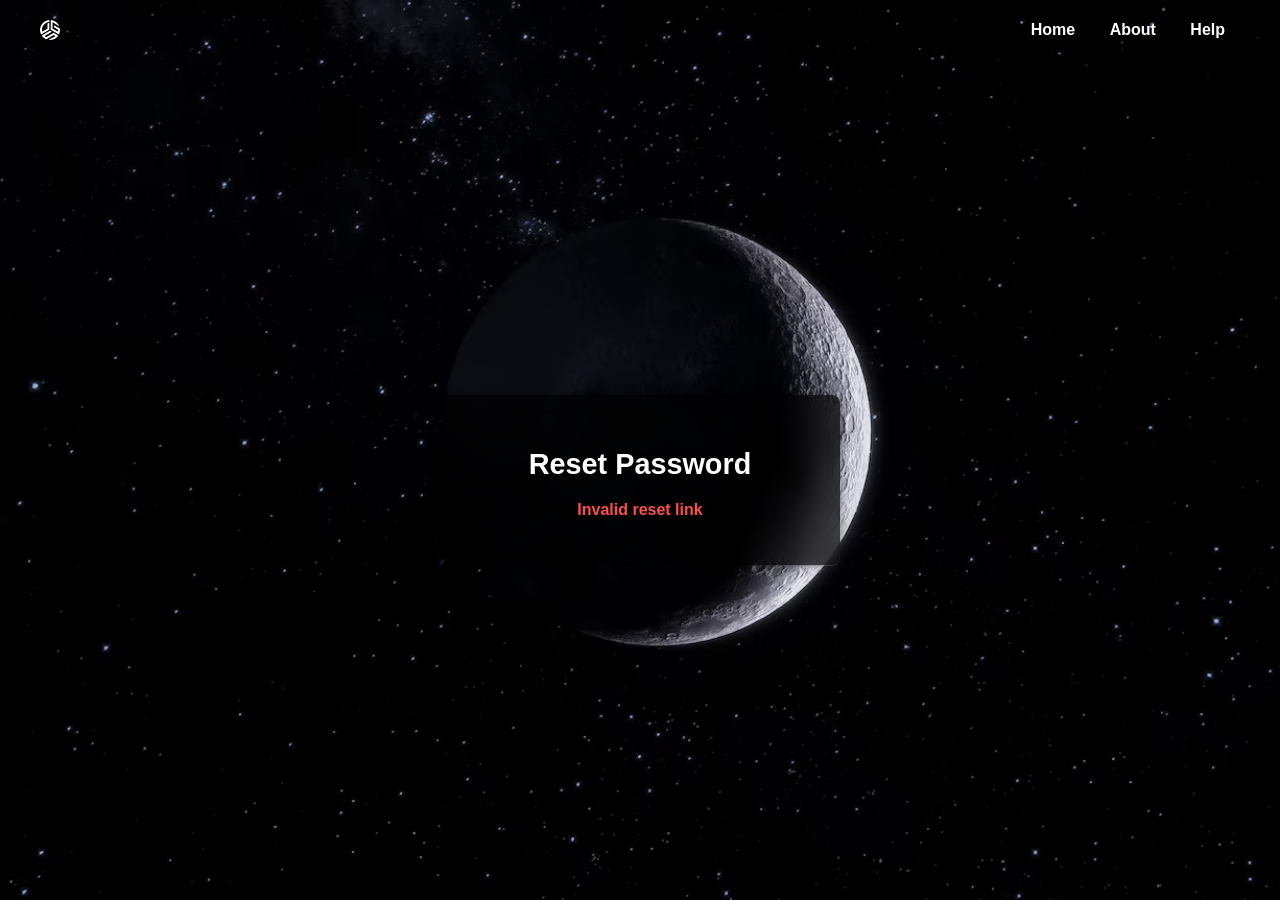
<file: resetpassword.html>
<!DOCTYPE html>
<html lang="en">
<head>
  <meta charset="UTF-8" />
  <meta name="viewport" content="width=device-width, initial-scale=1" />
  <title>Reset Password</title>
  <style>
    * {
      box-sizing: border-box;
    }

    body {
      margin: 0;
      padding: 0;
      font-family: 'Segoe UI', Tahoma, Geneva, Verdana, sans-serif;
      background: url('backgroundimage.avif') no-repeat center center fixed;
      background-size: cover;
    }

    .page {
      display: flex;
      flex-direction: column;
      height: 100vh;
    }

    .navbar {
      display: flex;
      justify-content: space-between;
      align-items: center;
      padding: 20px 40px;
      background-color: transparent;
      z-index: 1;
    }

    .navbar img {
      height: 20px;
    }

    .nav-links a {
      color: white;
      padding: 0 15px;
      text-decoration: none;
      font-weight: bold;
      position: relative;
    }

    .nav-links a::after {
      content: '';
      position: absolute;
      width: 0;
      height: 2px;
      display: block;
      margin-top: 5px;
      right: 0;
      background: #007BFF;
      transition: width 0.3s ease;
    }

    .nav-links a:hover::after {
      width: 100%;
      left: 0;
    }

    .nav-links a:hover {
      color: #007BFF;
    }

    .content {
      flex: 1;
      display: flex;
      justify-content: center;
      align-items: center;
    }

    .form-container {
      background: rgba(0, 0, 0, 0.7);
      backdrop-filter: blur(10px);
      padding: 30px;
      border-radius: 8px;
      box-shadow: 0 0 10px rgba(0, 0, 0, 0.5);
      max-width: 400px;
      width: 90%;
      color: white;
      text-align: center;
    }

    .form-container h2 {
      margin-bottom: 20px;
      font-size: 1.8em;
      color: #fff;
    }

    .input-group {
      position: relative;
      margin: 20px 0;
    }

    .input-group input {
      width: 100%;
      padding: 15px;
      border: 1px solid #ccc;
      border-radius: 4px;
      font-size: 1em;
      outline: none;
      background-color: black;
      color: white;
    }

    .input-group label {
      position: absolute;
      top: 50%;
      left: 15px;
      transform: translateY(-50%);
      background: rgba(0, 0, 0, 0.7);
      padding: 0 5px;
      color: #aaa;
      transition: 0.3s;
      pointer-events: none;
    }

    .input-group input:focus + label,
    .input-group input:not(:placeholder-shown) + label {
      top: 0;
      left: 15px;
      font-size: 0.8em;
      color: #007BFF;
    }

    button {
      padding: 15px;
      background-color: #007BFF;
      border: none;
      border-radius: 4px;
      color: white;
      font-size: 1.2em;
      cursor: pointer;
      margin-top: 20px;
      width: 100%;
      transition: background-color 0.3s ease, transform 0.3s ease;
    }

    button:hover {
      background-color: #0056b3;
      transform: translateY(-2px);
    }

    #status {
      margin-top: 20px;
      font-size: 1em;
      font-weight: bold;
      color: #ff4d4d;
    }

    #status.success {
      color: #4CAF50;
    }

    @media (max-width: 600px) {
      .form-container {
        width: 90%;
        padding: 20px;
      }
    }
  </style>
</head>
<body>
  <div class="page">
    <div class="navbar">
      <img src="logo.jpg" alt="Logo">
      <div class="nav-links">
        <a href="/index.html">Home</a>
        <a href="about.html">About</a>
        <a href="help.html">Help</a>
      </div>
    </div>

    <div class="content">
      <div class="form-container">
        <h2>Reset Password</h2>
        <form id="resetForm">
          <div class="input-group">
            <input type="password" id="newPassword" placeholder=" " required />
            <label for="newPassword">New Password</label>
          </div>
          <button type="submit">Reset Password</button>
        </form>
        <p id="status"></p>
      </div>
    </div>
  </div>

  <script>
    const urlParams = new URLSearchParams(window.location.search);
    const email = urlParams.get('email');

    if (!email) {
      const statusElement = document.getElementById('status');
      statusElement.innerText = 'Invalid reset link';
      statusElement.classList.remove('success');
      document.getElementById('resetForm').style.display = 'none';
    }

    document.getElementById('resetForm').addEventListener('submit', async (e) => {
      e.preventDefault();
      const newPassword = document.getElementById('newPassword').value;

  const response = await fetch('http://localhost:3888/reset-password', {
        method: 'POST',
        headers: { 'Content-Type': 'application/json' },
        body: JSON.stringify({ email, newPassword })
      });

      const result = await response.json();
      const statusElement = document.getElementById('status');
      statusElement.innerText = result.message;

      if (response.ok) {
        statusElement.classList.add('success');
      } else {
        statusElement.classList.remove('success');
      }
    });
  </script>
  <script>
  // Disable right-click
  document.addEventListener('contextmenu', e => e.preventDefault());

  // Disable text selection
  document.addEventListener('selectstart', e => e.preventDefault());

  // Disable copy & cut
  document.addEventListener('copy', e => e.preventDefault());
  document.addEventListener('cut', e => e.preventDefault());
</script>

</body>
</html>
</file>
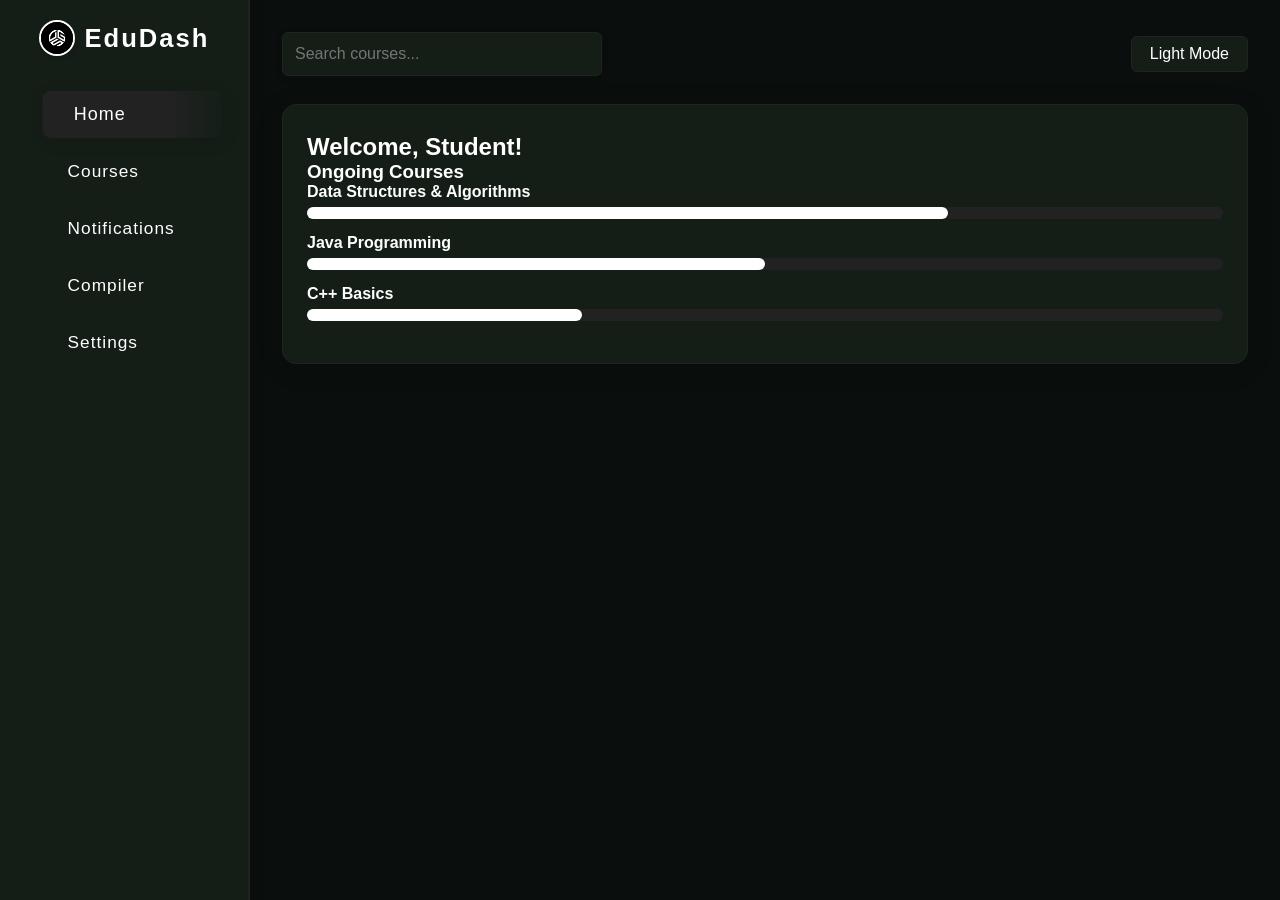
<file: test.html>
<!DOCTYPE html>
<html lang="en">
<head>
    <meta charset="UTF-8">
    <meta name="viewport" content="width=device-width, initial-scale=1.0">
    <title>Education Dashboard</title>
    <style>
        :root {
            --bg-main: #0a0f0d;
            --bg-card: #141e17;
            --bg-sidebar: #141e17;
            --bg-course: #181c1a;
            --text-main: #fff;
            --text-accent: #1abc9c;
            --border-main: #222;
            --card-shadow: 0 4px 24px rgba(0,0,0,0.18);
        }
        body.light-mode {
            --bg-main: #f6f8fa;
            --bg-card: #fff;
            --bg-sidebar: #f0f2f5;
            --bg-course: #f9fafb;
            --text-main: #222;
            --text-accent: #1abc9c;
            --border-main: #d1d5db;
            --card-shadow: 0 4px 24px rgba(0,0,0,0.06);
        }
        * {
            margin: 0;
            padding: 0;
            box-sizing: border-box;
            font-family: 'Segoe UI', Arial, sans-serif;
        }
        body {
            display: flex;
            height: 100vh;
            background: var(--bg-main);
            color: var(--text-main);
        }
        .dashboard {
            display: flex;
            width: 100%;
            height: 100vh;
        }
        .sidebar {
            width: 250px;
            background: var(--bg-sidebar);
            color: var(--text-main);
            padding: 20px 16px;
            position: relative;
            border-right: 2px solid var(--border-main);
            box-shadow: 2px 0 12px 0 rgba(0,0,0,0.15);
            display: flex;
            flex-direction: column;
            align-items: center;
            z-index: 2;
            overflow-y: auto;
            max-height: 100vh;
        }
        .sidebar h2 {
            text-align: center;
            margin-bottom: 30px;
            display: flex;
            align-items: center;
            justify-content: center;
            font-size: 1.6em;
            letter-spacing: 2px;
            font-weight: bold;
        }
        .sidebar h2 img {
            margin-right: 10px;
            width: 36px;
            height: 36px;
            border-radius: 50%;
            filter: grayscale(100%);
            border: 2px solid var(--text-main);
            box-shadow: 0 2px 8px rgba(0,0,0,0.2);
        }
        .sidebar nav {
            display: flex;
            flex-direction: column;
            width: 100%;
            align-items: center;
        }
        .sidebar nav a {
            color: var(--text-main);
            text-decoration: none;
            padding: 12px 30px;
            margin: 6px 0;
            width: 80%;
            display: block;
            border-radius: 8px;
            font-size: 1.08em;
            letter-spacing: 1px;
            position: relative;
            transition: background 0.3s, color 0.3s, transform 0.2s;
            overflow: hidden;
        }
        .sidebar nav a.active,
        .sidebar nav a:hover {
            background: linear-gradient(90deg, var(--border-main) 70%, var(--bg-sidebar) 100%);
            color: var(--text-main);
            transform: translateX(8px) scale(1.04);
            box-shadow: 2px 4px 16px 0 rgba(0,0,0,0.10);
        }
        .main-content {
            flex: 1;
            padding: 32px 32px 32px 32px;
            overflow-y: auto;
            background: var(--bg-main);
            color: var(--text-main);
            animation: fadeInMain 0.8s;
            min-width: 0;
            position: relative;
        }
        @keyframes fadeInMain {
            from { opacity: 0; transform: translateY(30px);}
            to { opacity: 1; transform: translateY(0);}
        }
        main > section {
            opacity: 0;
            transform: translateY(30px);
            pointer-events: none;
            position: absolute;
            width: 100%;
            left: 0;
            top: 0;
            transition: opacity 0.5s, transform 0.5s;
            z-index: 1;
        }
        main > section.active-section {
            opacity: 1;
            transform: translateY(0);
            pointer-events: auto;
            position: relative;
            z-index: 2;
            animation: fadeInSection 0.7s;
        }
        @keyframes fadeInSection {
            from { opacity: 0; transform: translateY(30px);}
            to { opacity: 1; transform: translateY(0);}
        }
        header {
            display: flex;
            justify-content: space-between;
            align-items: center;
            margin-bottom: 28px;
            gap: 16px;
        }
        header input {
            width: 320px;
            padding: 12px;
            border: 1px solid var(--border-main);
            border-radius: 6px;
            background: var(--bg-sidebar);
            color: var(--text-main);
            font-size: 1em;
            transition: border 0.3s, box-shadow 0.3s;
            box-shadow: 0 2px 8px rgba(0,0,0,0.08);
        }
        header input:focus {
            border: 1.5px solid var(--text-main);
            outline: none;
            box-shadow: 0 2px 16px rgba(0,0,0,0.15);
        }
        /* .profile {
            display: flex;
            align-items: center;
        }
        .profile img {
            width: 44px;
            height: 44px;
            border-radius: 50%;
            filter: grayscale(100%);
            border: 2px solid var(--text-main);
            box-shadow: 0 2px 8px rgba(0,0,0,0.18); 
         } */
        .dashboard-overview,
        .recommended-courses,
        .categories,
        .my-courses,
        .progress-tracker,
        .assignments,
        .discussion-forum,
        .settings,
        .notifications {
            background: var(--bg-card);
            color: var(--text-main);
            padding: 28px 24px;
            border-radius: 14px;
            box-shadow: var(--card-shadow);
            margin-bottom: 32px;
            transition: box-shadow 0.3s, background 0.3s;
            border: 1.5px solid var(--border-main);
            min-height: 120px;
            animation: fadeInSection 0.7s;
        }
        .courses {
            display: grid;
            grid-template-columns: repeat(5, 1fr);
            gap: 18px;
            flex-wrap: wrap;
        }
        .course-card,
        .category-card {
            background: var(--border-main);
            color: var(--text-main);
            padding: 18px 10px;
            border-radius: 8px;
            text-align: center;
            flex: 1 1 120px;
            cursor: pointer;
            transition: background 0.3s, transform 0.25s, box-shadow 0.3s;
            border: 1.5px solid var(--border-main);
            min-width: 120px;
            box-shadow: 0 2px 10px rgba(0,0,0,0.10);
            font-size: 1.08em;
        }
        .course-card img {
            width: 100px;
            height: 100px;
            border-radius: 12px;
            margin-bottom: 10px;
            object-fit: cover;
            background: var(--bg-course);
            border: 2.5px solid var(--border-main);
            box-shadow: 0 4px 18px rgba(0,0,0,0.25), 0 1.5px 6px rgba(20,30,23,0.18);
            transition: transform 0.3s, box-shadow 0.3s, border 0.3s;
            display: block;
            margin-left: auto;
            margin-right: auto;
        }
        .course-card:hover img {
            transform: scale(1.08) rotate(-2deg);
            box-shadow: 0 8px 32px rgba(0,0,0,0.35), 0 2px 12px rgba(20,30,23,0.22);
            border: 2.5px solid var(--text-main);
            background: #232b27;
        }
        .course-card:hover,
        .category-card:hover {
            background: #333;
            transform: scale(1.06) translateY(-4px);
            box-shadow: 0 8px 24px rgba(0,0,0,0.18);
        }
        .course-card:hover div,
        .category-card:hover div {
            color: #fff;
        }
        .progress-container .course {
            margin-bottom: 14px;
        }
        progress {
            width: 100%;
            height: 12px;
            appearance: none;
            border-radius: 6px;
            background: var(--border-main);
            margin-top: 6px;
        }
        progress::-webkit-progress-bar {
            background: var(--border-main);
            border-radius: 6px;
        }
        progress::-webkit-progress-value {
            background: var(--text-main);
            border-radius: 6px;
        }
        progress::-moz-progress-bar {
            background: var(--text-main);
            border-radius: 6px;
        }
        .compiler-section {
            background: var(--bg-course);
            border: 1.5px solid var(--border-main);
            border-radius: 16px;
            box-shadow: var(--card-shadow);
            padding: 32px 18px 24px 18px;
            max-width: 900px;
            margin: 0 auto 32px auto;
        }
        .compiler-card {
            background: #232b27;
            border-radius: 12px;
            box-shadow: 0 2px 12px rgba(0,0,0,0.12);
            padding: 24px 18px 18px 18px;
            display: flex;
            flex-direction: column;
            gap: 18px;
        }
        .compiler-controls {
            display: flex;
            align-items: center;
            gap: 16px;
            margin-bottom: 8px;
        }
        .compiler-label {
            font-weight: 500;
            color: var(--text-main); /* Uses theme variable */
            margin-right: 8px;
            font-size: 1.08em;
            transition: color 0.2s;
        }
        /* Make the language select in the compiler section always readable */
        .compiler-select {
            background: var(--bg-card);
            color: var(--text-main);
            border: 1.5px solid var(--border-main);
            border-radius: 6px;
            padding: 7px 18px;
            font-size: 1em;
            outline: none;
            margin-right: 12px;
            transition: background 0.2s, color 0.2s, border 0.2s;
        }
        .compiler-select:focus {
            border: 1.5px solid var(--text-accent);
            background: var(--bg-course);
            color: var(--text-main);
        }
        .compiler-run-btn {
            background: var(--text-accent);
            color: #fff;
            border: none;
            border-radius: 6px;
            padding: 8px 22px;
            font-size: 1.08em;
            font-weight: bold;
            cursor: pointer;
            transition: background 0.2s;
            margin-left: auto;
        }
        .compiler-run-btn:hover {
            background: #16a085;
        }
        .compiler-editor {
            width: 100%;
            max-width: 100%;
            min-width: 100%;
            height: 400px;
            min-height: 250px;
            font-size: 1.1em;
            resize: both;
            background: var(--bg-course);
            color: var(--text-main);
            border-radius: 8px;
            border: 1.5px solid var(--border-main);
            padding: 14px;
            margin-bottom: 18px;
            box-sizing: border-box;
        }
        .compiler-output-area {
            margin-top: 10px;
            background: var(--bg-course);
            border-radius: 8px;
            border: 1.5px solid var(--border-main);
            padding: 14px 10px 10px 10px;
        }
        .compiler-output {
            background: #111;
            color: var(--text-accent);
            border-radius: 6px;
            padding: 12px;
            min-height: 60px;
            font-size: 1.08em;
            margin-top: 6px;
            margin-bottom: 0;
            white-space: pre-wrap;
            word-break: break-all;
            font-family: 'Fira Mono', 'Consolas', 'Menlo', monospace;
            box-shadow: 0 2px 8px rgba(0,0,0,0.10);
        }
        .settings-tabs {
            display: flex;
            gap: 18px;
            margin-bottom: 18px;
        }
        .settings-tab {
            background: #232b27;
            color: var(--text-main);
            border: none;
            border-radius: 8px;
            padding: 12px 28px;
            font-size: 1.08em;
            font-weight: 500;
            cursor: pointer;
            transition: background 0.2s, color 0.2s;
        }
        .settings-tab.active, .settings-tab:focus {
            background: var(--text-accent);
            color: #fff;
            outline: none;
        }
        .logout-btn {
            background: #e74c3c;
            color: #fff;
            border: none;
            border-radius: 8px;
            padding: 12px 32px;
            font-size: 1.08em;
            font-weight: bold;
            cursor: pointer;
            margin-top: 28px;
            box-shadow: 0 0 18px 2px #e74c3c, 0 2px 8px rgba(0,0,0,0.10);
            letter-spacing: 1px;
            transition: background 0.2s, box-shadow 0.2s, transform 0.15s;
            outline: none;
        }
        .logout-btn:hover,
        .logout-btn:focus {
            background: #c0392b;
            box-shadow: 0 0 28px 4px #c0392b, 0 4px 16px rgba(0,0,0,0.15);
            transform: scale(1.04) translateY(-2px);
            color: #fff;
        }
        .settings-card {
            background: var(--bg-course);
            border-radius: 10px;
            box-shadow: 0 2px 12px rgba(0,0,0,0.10);
            padding: 24px 18px 18px 18px;
            margin-bottom: 24px;
            max-width: 420px;
        }
        .settings-form label {
            color: var(--text-main);
            font-size: 1em;
            margin-bottom: 6px;
            display: block;
            font-weight: 500;
        }
        .settings-form input {
            width: 100%;
            padding: 10px;
            margin-bottom: 14px;
            border-radius: 6px;
            border: 1.5px solid var(--border-main);
            background: var(--bg-card); /* Use card background for better contrast */
            color: var(--text-main);    /* Use main text color */
            font-size: 1em;
            outline: none;
            transition: border 0.2s, background 0.2s, color 0.2s;
        }
        .settings-form input:focus {
            border: 1.5px solid var(--text-accent);
            background: var(--bg-course); /* Slightly different on focus if you want */
            color: var(--text-main);
        }
        .settings-btn {
            background: var(--text-accent);
            color: #fff;
            border: none;
            border-radius: 6px;
            padding: 10px 22px;
            font-size: 1em;
            font-weight: bold;
            cursor: pointer;
            transition: background 0.2s;
        }
        .settings-btn:hover {
            background: #16a085;
        }
        @media (max-width: 900px) {
            .dashboard { flex-direction: column; }
            .sidebar { width: 100%; flex-direction: row; border-right: none; border-bottom: 2px solid var(--border-main); }
            .sidebar nav { flex-direction: row; width: 100%; }
            .sidebar nav a { width: auto; flex: 1; text-align: center; }
            .main-content { padding: 16px; }
        }
        @media (max-width: 600px) {
            .sidebar { padding: 10px 0; }
            .main-content { padding: 6px; }
            .dashboard-overview, .my-courses, .progress-tracker, .assignments, .discussion-forum, .settings, .notifications {
                padding: 12px 6px;
                margin-bottom: 16px;
            }
            .courses { flex-direction: column; gap: 10px; }
        }
        @media (max-width: 1200px) {
            .courses {
                grid-template-columns: repeat(3, 1fr);
            }
        }
        @media (max-width: 800px) {
            .courses {
                grid-template-columns: repeat(2, 1fr);
            }
        }
        @media (max-width: 500px) {
            .courses {
                grid-template-columns: 1fr;
            }
        }
        .logout-btn {
            background: #222;
            color: #fff;
            border: 1.5px solid #c0392b;
            transition: background 0.3s, color 0.3s;
        }
        .logout-btn:hover {
            background: #c0392b;
            color: #fff;
        }
        #no-course-message {
            display: none;
            color: var(--text-main);
            margin-top: 20px;
            font-size: 1.1em;
            text-align: center;
        }
        .course-layout {
            display: flex;
            min-height: 500px;
            background: var(--bg-course);
            border-radius: 14px;
            overflow: hidden;
        }
        .course-sidebar {
            width: 220px;
            background: var(--bg-sidebar);
            padding: 28px 14px;
            border-right: 1.5px solid var(--border-main);
        }
        .course-sidebar h3 {
            margin-bottom: 18px;
            color: var(--text-accent);
            font-size: 1.18em;
        }
        .course-sidebar ul {
            list-style: none;
            padding: 0;
        }
        .course-sidebar .course-topic {
            padding: 10px 8px;
            border-radius: 6px;
            color: var(--text-main);
            font-size: 1.08em;
            margin: 6px 0;
            cursor: pointer;
            transition: background .18s;
        }
        .course-sidebar .course-topic.active,
        .course-sidebar .course-topic:hover {
            background: #232b27;
            color: var(--text-accent);
        }
        .course-main-content {
            flex: 1;
            padding: 36px 32px;
            color: var(--text-main);
        }
        .java-content-block,
        .cpp-content-block,
        .python-content-block,
        .c-content-block {
            display: none;
        }
        .theme-toggle-btn {
            background: var(--bg-card);
            border: 1.5px solid var(--border-main);
            font-size: 1em;
            padding: 8px 18px;
            border-radius: 6px;
            cursor: pointer;
            color: var(--text-main);
            margin-left: 16px;
            transition: background 0.2s, color 0.2s, border 0.2s;
            position: static;
        }
        .theme-toggle-btn:hover {
            background: var(--text-accent);
            color: #fff;
            border: 1.5px solid var(--text-accent);
        }
    </style>
</head>
<body>
    <div class="dashboard">
        <!-- Sidebar -->
        <aside class="sidebar">
            <h2>
                <img src="image/logo.jpg" alt="Logo">
                EduDash
            </h2>
            <nav>
                <a href="#" class="active" onclick="showSection('home')">Home</a>
                <a href="#" onclick="showSection('courses')">Courses</a>
                <a href="#" onclick="showSection('notifications')">Notifications</a>
                <a href="#" onclick="showSection('compiler')">Compiler</a>
                <a href="#" onclick="showSection('settings')">Settings</a>
            </nav>
        </aside>
        <main class="main-content">
            <header>
                <input type="text" placeholder="Search courses...">
                <div class="profile" style="display: flex; align-items: center; gap: 12px;">
                    <button id="theme-toggle" class="theme-toggle-btn" title="Toggle light/dark mode">Light Mode</button>
                    <!-- <img src="image/profile.jpeg" alt="Profile"> -->
                </div>
            </header>

            <!-- Home Section -->
            <section id="home" class="dashboard-overview active-section">
                <h2>Welcome, Student!</h2>
                <div class="progress-container">
                    <h3>Ongoing Courses</h3>
                    <div class="course">
                        <h4>Data Structures & Algorithms</h4>
                        <progress value="70" max="100"></progress>
                    </div>
                    <div class="course">
                        <h4>Java Programming</h4>
                        <progress value="50" max="100"></progress>
                    </div>
                    <div class="course">
                        <h4>C++ Basics</h4>
                        <progress value="30" max="100"></progress>
                    </div>
                </div>
            </section>

            <!-- Courses Section -->
            <section id="courses" class="my-courses">
                <h3>Courses</h3>
                <div class="courses">
                    <div class="course-card" onclick="showSection('java-course')">
                        <img src="image/cources2.jpeg" alt="Java Programming">
                        <div>Java Programming</div>
                    </div>
                    <div class="course-card" onclick="showSection('cpp-course')">
                        <img src="image/c++.jpg" alt="C++ Basics">
                        <div>C++ Basics</div>
                    </div>
                    <div class="course-card" onclick="showSection('c-course')">
                        <img src="image/cprograming.jpg" alt="C Programming">
                        <div>C Programming</div>
                    </div>
                    <div class="course-card" onclick="showSection('python-course')">
                        <img src="image/cources.jpeg" alt="Python for Beginners">
                        <div>Python for Beginners</div>
                    </div>
                    <div class="course-card">
                        <img src="image/category1.jpeg" alt="Web Development">
                        <div>Web Development</div>
                    </div>
                </div>
                <div id="no-course-message" style="display:none; color:var(--text-main); margin-top:20px; font-size:1.1em;">
                    No course found
                </div>
            </section>

            <!-- Notifications Section -->
            <section id="notifications" class="notifications">
                <h3>Notifications</h3>
                <div class="courses">
                    <div class="course-card">Notification 1</div>
                    <div class="course-card">Notification 2</div>
                    <div class="course-card">Notification 3</div>
                </div>
                <div id="no-notification-message" style="display:none; color:var(--text-main); margin-top:20px; font-size:1.1em; text-align:center;">
                    No notification found
                </div>
            </section>

            <!-- Settings Section (unchanged) -->
            <section id="settings" class="settings" style="display:none;">
                <h2>Settings</h2>
                <!-- Account Details Section -->
                <div class="settings-card" style="margin-bottom: 32px;">
                    <h3>Account Details</h3>
                    <div style="margin-bottom:10px;">
                        <strong>User Name:</strong> <span id="settings-username">Student</span><br>
                        <strong>Email:</strong> <span id="settings-email">student@example.com</span>
                    </div>
                </div>
                <!-- Account Settings Section -->
                <div class="settings-card">
                    <h3>Account Settings</h3>
                    <form class="settings-form" onsubmit="return false;">
                        <label for="change-email">Change Email</label>
                        <input type="email" id="change-email" placeholder="Enter new email" />
                        <button type="button" class="settings-btn" onclick="changeEmail()">Change Email</button>
                        <label for="change-password" style="margin-top:12px;">Change Password</label>
                        <input type="password" id="change-password" placeholder="Enter new password" />
                        <button type="button" class="settings-btn" onclick="changePassword()">Change Password</button>
                    </form>
                    <button class="logout-btn" onclick="logout()">Logout</button>
                </div>
            </section>

            <!-- Compiler Section (unchanged) -->
            <section id="compiler" class="dashboard-overview compiler-section" style="display:none;">
                <h2>Online Compiler</h2>
                <div class="compiler-card">
                    <div class="compiler-controls">
                        <label class="compiler-label" for="compiler-language">Language:</label>
                        <select id="compiler-language" class="compiler-select">
                            <option value="python">Python</option>
                            <option value="java">Java</option>
                            <option value="cpp">C++</option>
                            <option value="c">C</option>
                        </select>
                        <button class="compiler-run-btn">Run</button>
                    </div>
                    <textarea class="compiler-editor" placeholder="Write your code here..."></textarea>
                    <div class="compiler-output-area">
                        <strong>Output:</strong>
                        <pre class="compiler-output">// Output will appear here</pre>
                    </div>
                </div>
            </section>

            <!-- Java Course Section -->
            <section id="java-course" class="course-details-section" style="display:none;">
                <div class="course-layout">
                    <nav class="course-sidebar">
                        <h3>Java Tutorial</h3>
                        <ul>
                            <li class="course-topic active" onclick="showJavaContent('intro')">Introduction</li>
                            <li class="course-topic" onclick="showJavaContent('videos')">Videos</li>
                            <li class="course-topic" onclick="showJavaContent('pdfs')">PDF Notes</li>
                            <li class="course-topic" onclick="showJavaContent('oop')">OOP Concepts</li>
                            <li class="course-topic" onclick="showJavaContent('quiz')">Quiz</li>
                        </ul>
                    </nav>
                    <div class="course-main-content">
                        <div id="java-content-intro" class="java-content-block" style="display:block;">
                            <h2>Java Introduction</h2>
                            <p>Java is a popular, high-level, object-oriented programming language...</p>
                        </div>
                        <div id="java-content-videos" class="java-content-block" style="display:none;">
                            <h2>Java Video Tutorials</h2>
                            <iframe width="400" height="220" src="https://www.youtube.com/embed/grEKMHGYyns" frameborder="0" allowfullscreen></iframe>
                            <iframe width="400" height="220" src="https://www.youtube.com/embed/UmnCZ7-9yDY" frameborder="0" allowfullscreen></iframe>
                            <iframe width="400" height="220" src="https://www.youtube.com/embed/eIrMbAQSU34" frameborder="0" allowfullscreen></iframe>
                        </div>
                        <div id="java-content-pdfs" class="java-content-block" style="display:none;">
                            <h2>Java PDF Notes</h2>
                            <a href="files/java-basics.pdf" target="_blank">Download Java Basics PDF</a>
                        </div>
                        <div id="java-content-oop" class="java-content-block" style="display:none;">
                            <h2>OOP Concepts</h2>
                            <p>Java supports major object-oriented principles: Inheritance, Encapsulation, Polymorphism, Abstraction...</p>
                        </div>
                        <div id="java-content-quiz" class="java-content-block" style="display:none;">
                            <h2>Java Quiz</h2>
                            <p>Coming soon...</p>
                        </div>
                    </div>
                </div>
            </section>

            <!-- C++ Course Section -->
            <section id="cpp-course" class="course-details-section" style="display:none;">
                <div class="course-layout">
                    <nav class="course-sidebar">
                        <h3>C++ Tutorial</h3>
                        <ul>
                            <li class="course-topic active" onclick="showCppContent('intro')">Introduction</li>
                            <li class="course-topic" onclick="showCppContent('videos')">Videos</li>
                            <li class="course-topic" onclick="showCppContent('pdfs')">PDF Notes</li>
                            <li class="course-topic" onclick="showCppContent('oop')">OOP Concepts</li>
                            <li class="course-topic" onclick="showCppContent('quiz')">Quiz</li>
                        </ul>
                    </nav>
                    <div class="course-main-content">
                        <div id="cpp-content-intro" class="cpp-content-block" style="display:block;">
                            <h2>C++ Introduction</h2>
                            <p>C++ is a powerful, high-performance programming language...</p>
                        </div>
                        <div id="cpp-content-videos" class="cpp-content-block" style="display:none;">
                            <h2>C++ Video Tutorials</h2>
                            <iframe width="400" height="220" src="https://www.youtube.com/embed/vLnPwxZdW4Y" frameborder="0" allowfullscreen></iframe>
                            <iframe width="400" height="220" src="https://www.youtube.com/embed/Rub-JsjMhWY" frameborder="0" allowfullscreen></iframe>
                            <iframe width="400" height="220" src="https://www.youtube.com/embed/mUQZ1qmKlLY" frameborder="0" allowfullscreen></iframe>
                        </div>
                        <div id="cpp-content-pdfs" class="cpp-content-block" style="display:none;">
                            <h2>C++ PDF Notes</h2>
                            <a href="files/cpp-basics.pdf" target="_blank">Download C++ Basics PDF</a>
                        </div>
                        <div id="cpp-content-oop" class="cpp-content-block" style="display:none;">
                            <h2>OOP Concepts in C++</h2>
                            <p>C++ supports object-oriented programming with classes, inheritance, polymorphism, and more.</p>
                        </div>
                        <div id="cpp-content-quiz" class="cpp-content-block" style="display:none;">
                            <h2>C++ Quiz</h2>
                            <p>Coming soon...</p>
                        </div>
                    </div>
                </div>
            </section>

            <!-- Python Course Section -->
            <section id="python-course" class="course-details-section" style="display:none;">
                <div class="course-layout">
                    <nav class="course-sidebar">
                        <h3>Python Tutorial</h3>
                        <ul>
                            <li class="course-topic active" onclick="showPythonContent('intro')">Introduction</li>
                            <li class="course-topic" onclick="showPythonContent('videos')">Videos</li>
                            <li class="course-topic" onclick="showPythonContent('pdfs')">PDF Notes</li>
                            <li class="course-topic" onclick="showPythonContent('basics')">Python Basics</li>
                            <li class="course-topic" onclick="showPythonContent('quiz')">Quiz</li>
                        </ul>
                    </nav>
                    <div class="course-main-content">
                        <div id="python-content-intro" class="python-content-block" style="display:block;">
                            <h2>Python Introduction</h2>
                            <p>Python is a versatile, beginner-friendly programming language...</p>
                        </div>
                        <div id="python-content-videos" class="python-content-block" style="display:none;">
                            <h2>Python Video Tutorials</h2>
                            <iframe width="400" height="220" src="https://www.youtube.com/embed/_uQrJ0TkZlc" frameborder="0" allowfullscreen></iframe>
                            <iframe width="400" height="220" src="https://www.youtube.com/embed/rfscVS0vtbw" frameborder="0" allowfullscreen></iframe>
                            <iframe width="400" height="220" src="https://www.youtube.com/embed/kqtD5dpn9C8" frameborder="0" allowfullscreen></iframe>
                            <iframe width="400" height="220" src="https://www.youtube.com/embed/XKHEtdqhLK8" frameborder="0" allowfullscreen></iframe>
                        </div>
                        <div id="python-content-pdfs" class="python-content-block" style="display:none;">
                            <h2>Python PDF Notes</h2>
                            <a href="files/python-basics.pdf" target="_blank">Download Python Basics PDF</a>
                        </div>
                        <div id="python-content-basics" class="python-content-block" style="display:none;">
                            <h2>Python Basics</h2>
                            <p>Learn about variables, data types, loops, and functions in Python.</p>
                        </div>
                        <div id="python-content-quiz" class="python-content-block" style="display:none;">
                            <h2>Python Quiz</h2>
                            <p>Coming soon...</p>
                        </div>
                    </div>
                </div>
            </section>

            <!-- C Programming Course Section -->
            <section id="c-course" class="course-details-section" style="display:none;">
                <div class="course-layout">
                    <nav class="course-sidebar">
                        <h3>C Programming Tutorial</h3>
                        <ul>
                            <li class="course-topic active" onclick="showCContent('intro')">Introduction</li>
                            <li class="course-topic" onclick="showCContent('videos')">Videos</li>
                            <li class="course-topic" onclick="showCContent('pdfs')">PDF Notes</li>
                            <li class="course-topic" onclick="showCContent('basics')">C Basics</li>
                            <li class="course-topic" onclick="showCContent('quiz')">Quiz</li>
                        </ul>
                    </nav>
                    <div class="course-main-content">
                        <div id="c-content-intro" class="c-content-block" style="display:block;">
                            <h2>C Programming Introduction</h2>
                            <p>C is a foundational programming language used for system and application software...</p>
                        </div>
                        <div id="c-content-videos" class="c-content-block" style="display:none;">
                            <h2>C Programming Video Tutorials</h2>
                            <iframe width="400" height="220" src="https://www.youtube.com/embed/irqbmMNs2Bo" frameborder="0" allowfullscreen></iframe>
                            <iframe width="400" height="220" src="https://www.youtube.com/embed/KJgsSFOSQv0" frameborder="0" allowfullscreen></iframe>
                            <iframe width="400" height="220" src="https://www.youtube.com/embed/8PopR3x-VMY" frameborder="0" allowfullscreen></iframe>
                        </div>
                        <div id="c-content-pdfs" class="c-content-block" style="display:none;">
                            <h2>C Programming PDF Notes</h2>
                            <a href="files/c-basics.pdf" target="_blank">Download C Basics PDF</a>
                        </div>
                        <div id="c-content-basics" class="c-content-block" style="display:none;">
                            <h2>C Basics</h2>
                            <p>Learn about variables, data types, loops, and functions in C.</p>
                        </div>
                        <div id="c-content-quiz" class="c-content-block" style="display:none;">
                            <h2>C Programming Quiz</h2>
                            <p>Coming soon...</p>
                        </div>
                    </div>
                </div>
            </section>
        </main>
    </div>

    <!-- <button id="theme-toggle" class="theme-toggle-btn" title="Toggle light/dark mode">🌙</button> -->

    <script>
    // Section switching logic
    function showSection(sectionId) {
        const sections = document.querySelectorAll('main > section');
        sections.forEach(section => {
            section.classList.remove('active-section');
            section.style.display = 'none';
        });
        const target = document.getElementById(sectionId);
        if (target) {
            target.classList.add('active-section');
            target.style.display = '';
        }
        // Show default tab for each course
        if (sectionId === 'java-course') showJavaContent('intro');
        if (sectionId === 'cpp-course') showCppContent('intro');
        if (sectionId === 'python-course') showPythonContent('intro');
        if (sectionId === 'c-course') showCContent('intro');
        // Sidebar active link logic (optional)
        const sidebarLinks = document.querySelectorAll(".sidebar nav a");
        sidebarLinks.forEach(link => {
            link.classList.remove("active");
        });
        const activeLink = document.querySelector(`.sidebar nav a[onclick="showSection('${sectionId}')"]`);
        if (activeLink) activeLink.classList.add("active");
    }
    // Java course sidebar logic
    function showJavaContent(section) {
        document.querySelectorAll('#java-course .course-topic').forEach(t => t.classList.remove('active'));
        document.querySelectorAll('.java-content-block').forEach(b => b.style.display = 'none');
        document.getElementById('java-content-' + section).style.display = 'block';
        document.querySelectorAll('#java-course .course-topic').forEach(link => {
            if (link.getAttribute('onclick').includes(section))
                link.classList.add('active');
        });
    }
    // C++ course sidebar logic
    function showCppContent(section) {
        document.querySelectorAll('#cpp-course .course-topic').forEach(t => t.classList.remove('active'));
        document.querySelectorAll('.cpp-content-block').forEach(b => b.style.display = 'none');
        document.getElementById('cpp-content-' + section).style.display = 'block';
        document.querySelectorAll('#cpp-course .course-topic').forEach(link => {
            if (link.getAttribute('onclick').includes(section))
                link.classList.add('active');
        });
    }
    // Python course sidebar logic
    function showPythonContent(section) {
        document.querySelectorAll('#python-course .course-topic').forEach(t => t.classList.remove('active'));
        document.querySelectorAll('.python-content-block').forEach(b => b.style.display = 'none');
        document.getElementById('python-content-' + section).style.display = 'block';
        document.querySelectorAll('#python-course .course-topic').forEach(link => {
            if (link.getAttribute('onclick').includes(section))
                link.classList.add('active');
        });
    }
    // C course sidebar logic
    function showCContent(section) {
        document.querySelectorAll('#c-course .course-topic').forEach(t => t.classList.remove('active'));
        document.querySelectorAll('.c-content-block').forEach(b => b.style.display = 'none');
        document.getElementById('c-content-' + section).style.display = 'block';
        document.querySelectorAll('#c-course .course-topic').forEach(link => {
            if (link.getAttribute('onclick').includes(section))
                link.classList.add('active');
        });
    }
    // Change Email function
    function changeEmail() {
        const newEmail = document.getElementById('change-email').value.trim();
        if (newEmail) {
            document.getElementById('settings-email').textContent = newEmail;
            alert('Email changed to: ' + newEmail);
            // Here you would also update the backend if needed
        }
    }
    // Change Password function
    function changePassword() {
        const newPassword = document.getElementById('change-password').value.trim();
        if (newPassword) {
            alert('Password changed successfully!');
            // Here you would also update the backend if needed
        }
    }
    // Logout function
    function logout() {
        alert('Logged out!');
        // Add your logout logic here (e.g., clear localStorage, redirect, etc.)
    }
    // Light/Dark mode toggle
    const themeToggle = document.getElementById('theme-toggle');
    function updateThemeBtn() {
        if(document.body.classList.contains('light-mode')) {
            themeToggle.textContent = 'Dark Mode';
            localStorage.setItem('theme', 'light');
        } else {
            themeToggle.textContent = 'Light Mode';
            localStorage.setItem('theme', 'dark');
        }
    }
    themeToggle.addEventListener('click', () => {
        document.body.classList.toggle('light-mode');
        updateThemeBtn();
        updateCompilerSelectColor();
    });
    function updateCompilerSelectColor() {
        const select = document.getElementById('compiler-language');
        if (!select) return;
        if (document.body.classList.contains('light-mode')) {
            select.style.color = "#222"; // dark text for light mode
            select.style.background = "#fff";
        } else {
            select.style.color = "#fff"; // light text for dark mode
            select.style.background = "#141e17";
        }
    }
    document.addEventListener("DOMContentLoaded", () => {
        showSection('home');
        if(localStorage.getItem('theme') === 'light') {
            document.body.classList.add('light-mode');
        }
        updateThemeBtn();
        updateCompilerSelectColor();

        // Search functionality for courses (works from any section)
        const searchInput = document.querySelector('header input[type="text"]');
        const courseSection = document.getElementById('courses');
        const courseCards = document.querySelectorAll('.my-courses .course-card');
        const noCourseMsg = document.getElementById('no-course-message');

        // Notification search logic
        const notificationCards = document.querySelectorAll('#notifications .course-card');
        const noNotificationMsgId = 'no-notification-message';

        // Create the "No notification found" message if it doesn't exist
        let noNotificationMsg = document.getElementById(noNotificationMsgId);
        if (!noNotificationMsg) {
            const notifSection = document.getElementById('notifications');
            noNotificationMsg = document.createElement('div');
            noNotificationMsg.id = noNotificationMsgId;
            noNotificationMsg.style.display = 'none';
            noNotificationMsg.style.color = 'var(--text-main)';
            noNotificationMsg.style.marginTop = '20px';
            noNotificationMsg.style.fontSize = '1.1em';
            noNotificationMsg.style.textAlign = 'center';
            noNotificationMsg.textContent = 'No notification found';
            notifSection.appendChild(noNotificationMsg);
        }

        if (searchInput) {
            searchInput.addEventListener('input', function () {
                // Always show the courses section when searching
                showSection('courses');
                const query = this.value.trim().toLowerCase();
                let found = false;
                courseCards.forEach(card => {
                    const text = card.textContent.toLowerCase();
                    if (text.includes(query)) {
                        card.style.display = '';
                        found = true;
                    } else {
                        card.style.display = 'none';
                    }
                });
                if (!found) {
                    noCourseMsg.style.display = '';
                } else {
                    noCourseMsg.style.display = 'none';
                }

                // Notifications search
                let notifFound = false;
                notificationCards.forEach(card => {
                    const text = card.textContent.toLowerCase();
                    if (text.includes(query)) {
                        card.style.display = '';
                        notifFound = true;
                    } else {
                        card.style.display = 'none';
                    }
                });
                if (!notifFound) {
                    noNotificationMsg.style.display = '';
                } else {
                    noNotificationMsg.style.display = 'none';
                }
            });
        }
    });
    </script>
</body>
</html>

<!-- //register.html -->
<!-- <form id="register-form">
  <input type="text" id="register-name" required>
  <input type="email" id="register-email" required>
  <input type="password" id="register-password" required>
  <button type="submit">Register</button>
</form> -->
<script>
document.getElementById('register-form').addEventListener('submit', async function(e) {
    e.preventDefault();
    const name = document.getElementById('register-name').value.trim();
    const email = document.getElementById('register-email').value.trim();
    const password = document.getElementById('register-password').value.trim();
    const response = await fetch('http://localhost:3888/register', {
        method: 'POST',
        headers: { 'Content-Type': 'application/json' },
        body: JSON.stringify({ name, email, password })
    });
    const data = await response.json();
    if (data.message === 'Registered successfully') {
        localStorage.setItem('loggedInEmail', email);   
    } else {
        alert(data.message);
    }
});
</script>
</file>
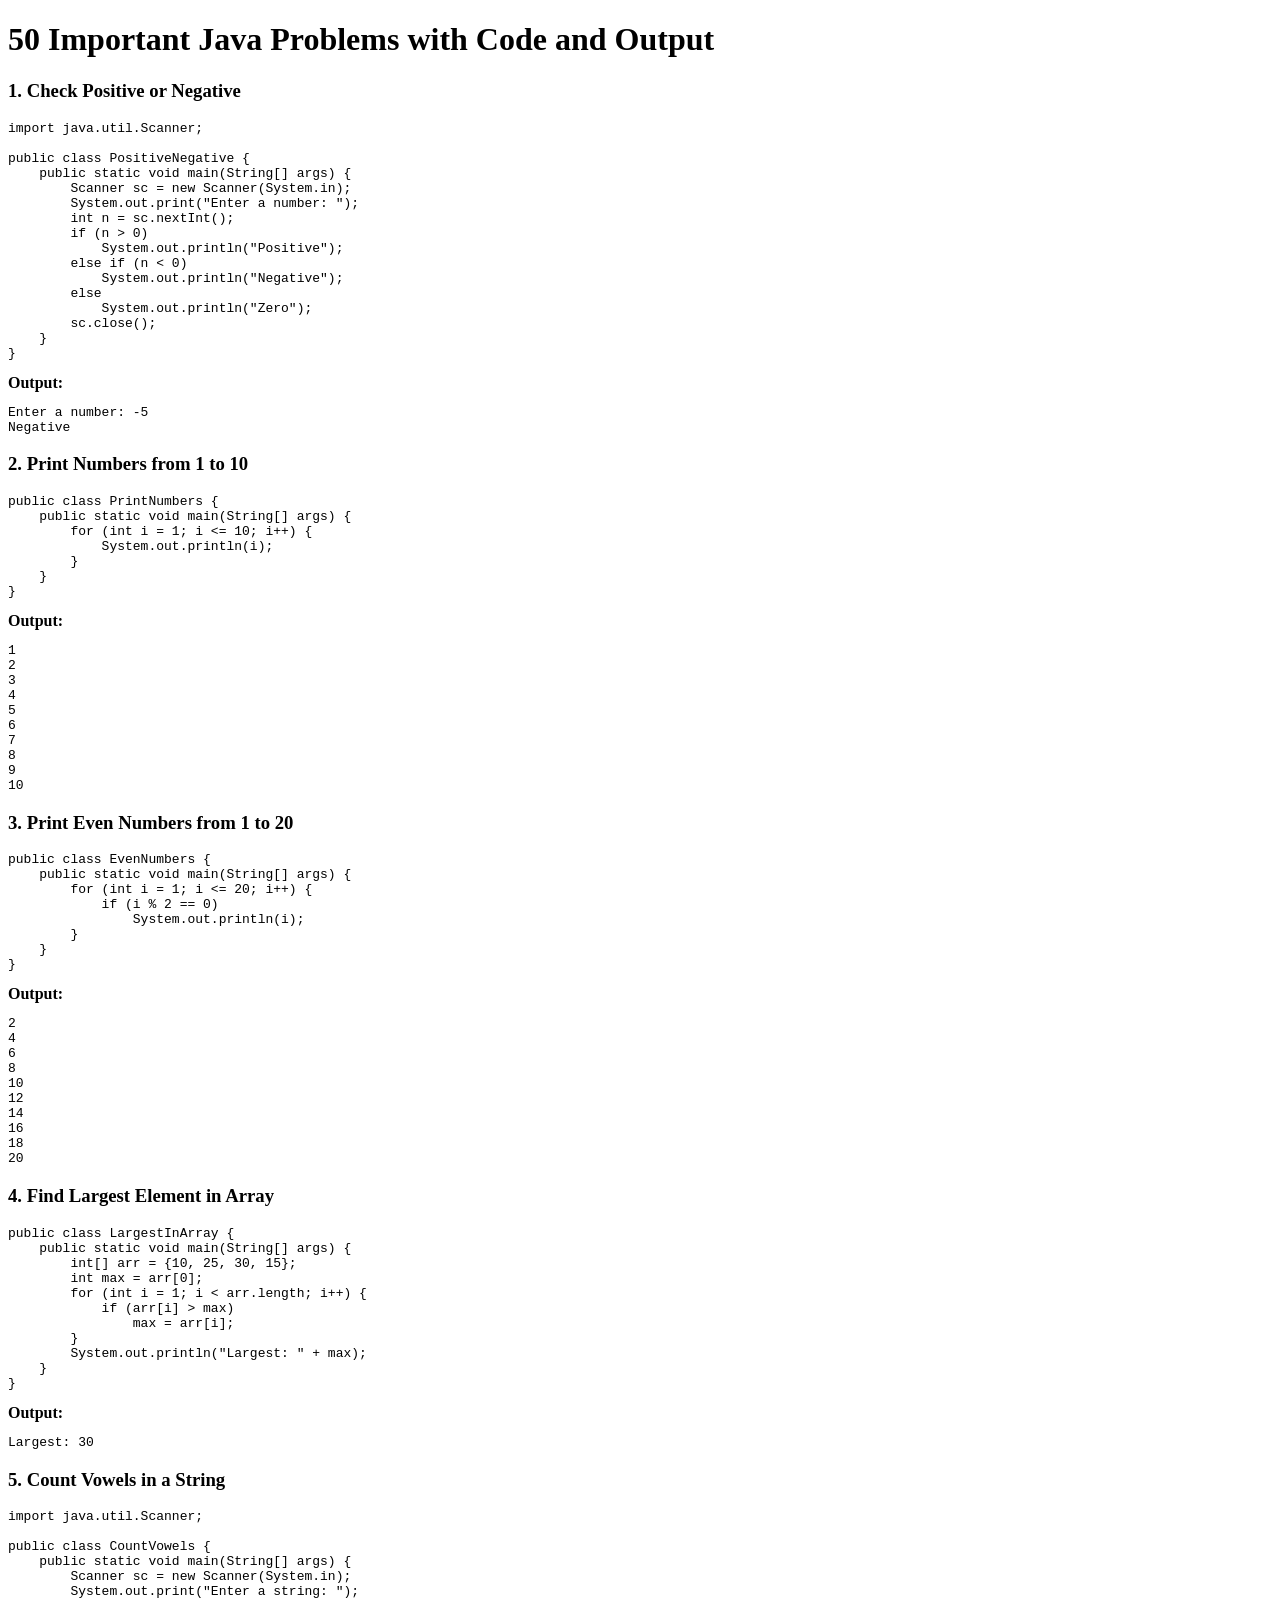
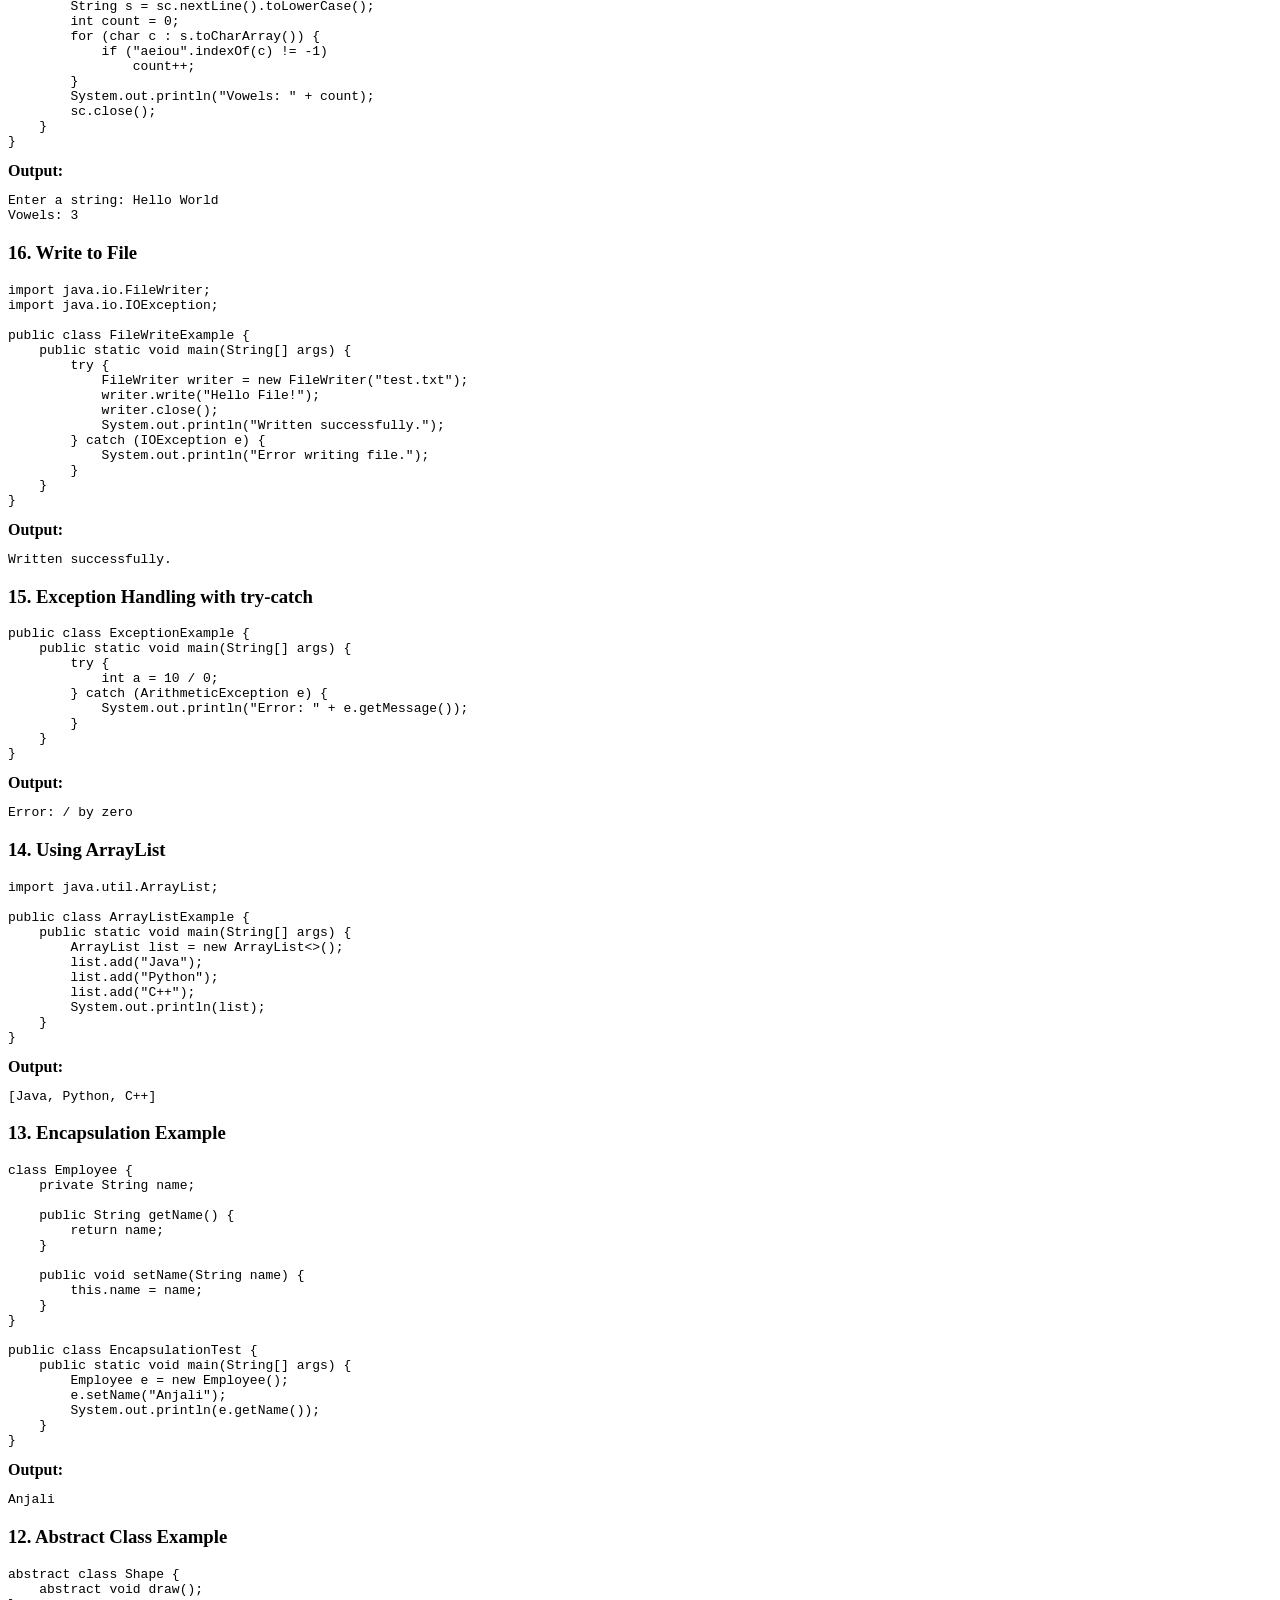
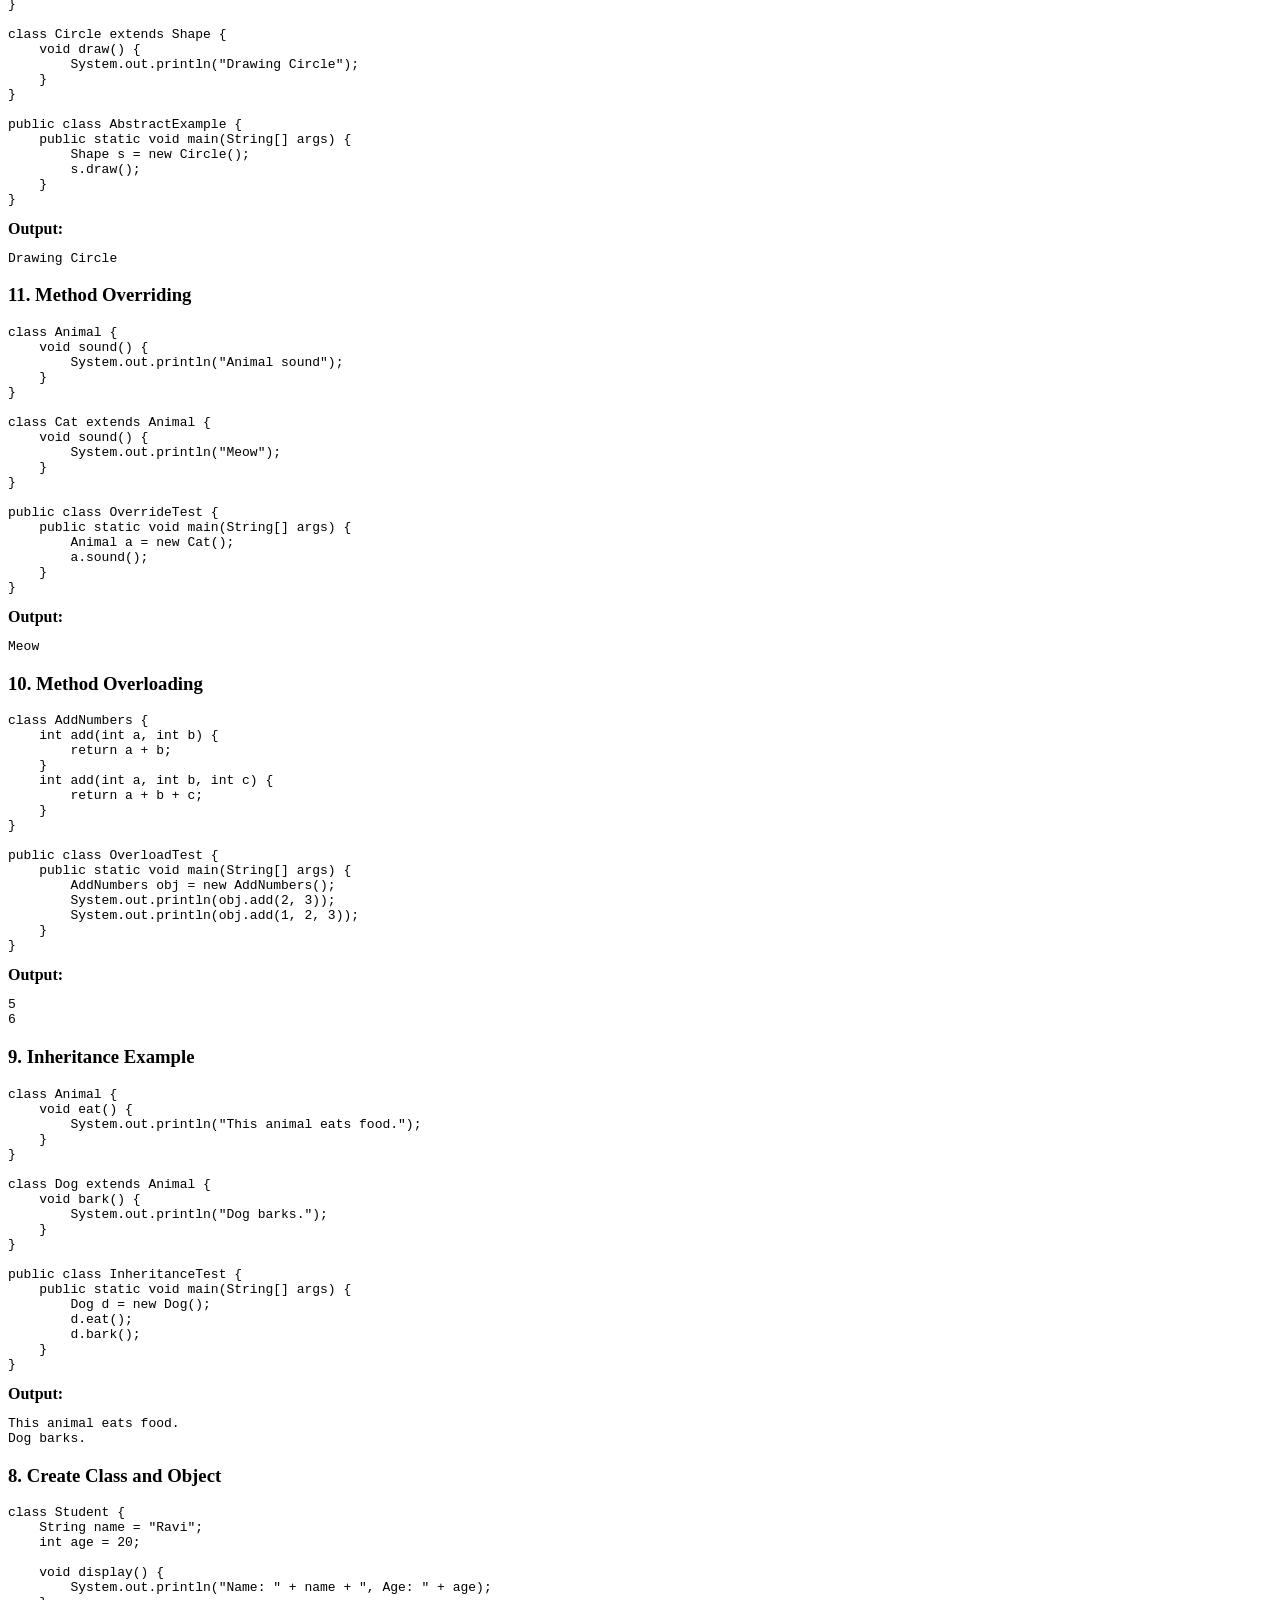
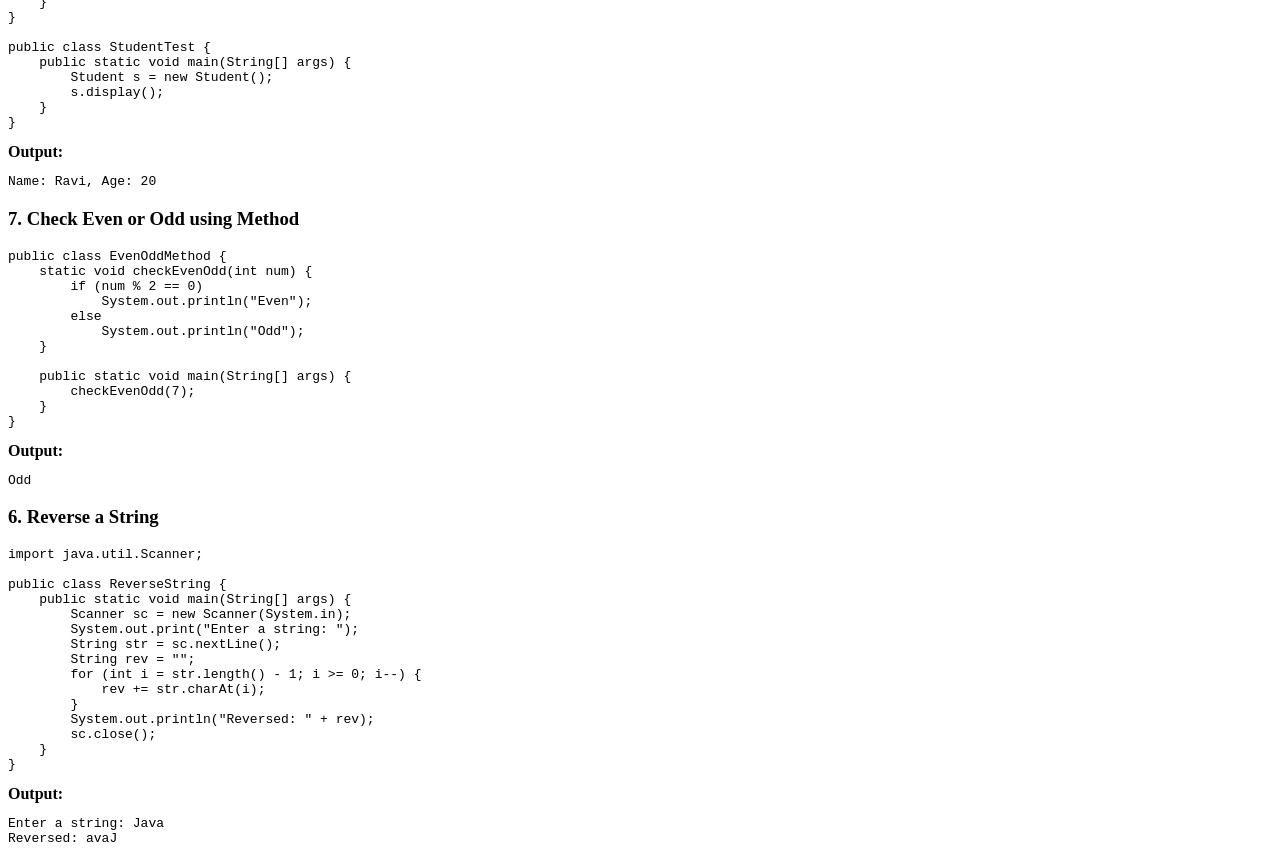
<file: concepts/java/java-problems-full.html>
<!DOCTYPE html>
<html lang="en">
<head>
    <meta charset="UTF-8">
    <title>50 Important Java Problems</title>
</head>
<body>
<h1>50 Important Java Problems with Code and Output</h1>

<h3>1. Check Positive or Negative</h3>
<pre>import java.util.Scanner;

public class PositiveNegative {
    public static void main(String[] args) {
        Scanner sc = new Scanner(System.in);
        System.out.print("Enter a number: ");
        int n = sc.nextInt();
        if (n > 0)
            System.out.println("Positive");
        else if (n < 0)
            System.out.println("Negative");
        else
            System.out.println("Zero");
        sc.close();
    }
}</pre>
<strong>Output:</strong>
<pre>Enter a number: -5
Negative</pre>

<h3>2. Print Numbers from 1 to 10</h3>
<pre>public class PrintNumbers {
    public static void main(String[] args) {
        for (int i = 1; i <= 10; i++) {
            System.out.println(i);
        }
    }
}</pre>
<strong>Output:</strong>
<pre>1
2
3
4
5
6
7
8
9
10</pre>

<h3>3. Print Even Numbers from 1 to 20</h3>
<pre>public class EvenNumbers {
    public static void main(String[] args) {
        for (int i = 1; i <= 20; i++) {
            if (i % 2 == 0)
                System.out.println(i);
        }
    }
}</pre>
<strong>Output:</strong>
<pre>2
4
6
8
10
12
14
16
18
20</pre>

<h3>4. Find Largest Element in Array</h3>
<pre>public class LargestInArray {
    public static void main(String[] args) {
        int[] arr = {10, 25, 30, 15};
        int max = arr[0];
        for (int i = 1; i < arr.length; i++) {
            if (arr[i] > max)
                max = arr[i];
        }
        System.out.println("Largest: " + max);
    }
}</pre>
<strong>Output:</strong>
<pre>Largest: 30</pre>

<h3>5. Count Vowels in a String</h3>
<pre>import java.util.Scanner;

public class CountVowels {
    public static void main(String[] args) {
        Scanner sc = new Scanner(System.in);
        System.out.print("Enter a string: ");
        String s = sc.nextLine().toLowerCase();
        int count = 0;
        for (char c : s.toCharArray()) {
            if ("aeiou".indexOf(c) != -1)
                count++;
        }
        System.out.println("Vowels: " + count);
        sc.close();
    }
}</pre>
<strong>Output:</strong>
<pre>Enter a string: Hello World
Vowels: 3</pre>

<h3>16. Write to File</h3>
<pre>import java.io.FileWriter;
import java.io.IOException;

public class FileWriteExample {
    public static void main(String[] args) {
        try {
            FileWriter writer = new FileWriter("test.txt");
            writer.write("Hello File!");
            writer.close();
            System.out.println("Written successfully.");
        } catch (IOException e) {
            System.out.println("Error writing file.");
        }
    }
}</pre>
<strong>Output:</strong>
<pre>Written successfully.</pre>

<h3>15. Exception Handling with try-catch</h3>
<pre>public class ExceptionExample {
    public static void main(String[] args) {
        try {
            int a = 10 / 0;
        } catch (ArithmeticException e) {
            System.out.println("Error: " + e.getMessage());
        }
    }
}</pre>
<strong>Output:</strong>
<pre>Error: / by zero</pre>

<h3>14. Using ArrayList</h3>
<pre>import java.util.ArrayList;

public class ArrayListExample {
    public static void main(String[] args) {
        ArrayList<String> list = new ArrayList<>();
        list.add("Java");
        list.add("Python");
        list.add("C++");
        System.out.println(list);
    }
}</pre>
<strong>Output:</strong>
<pre>[Java, Python, C++]</pre>

<h3>13. Encapsulation Example</h3>
<pre>class Employee {
    private String name;

    public String getName() {
        return name;
    }

    public void setName(String name) {
        this.name = name;
    }
}

public class EncapsulationTest {
    public static void main(String[] args) {
        Employee e = new Employee();
        e.setName("Anjali");
        System.out.println(e.getName());
    }
}</pre>
<strong>Output:</strong>
<pre>Anjali</pre>

<h3>12. Abstract Class Example</h3>
<pre>abstract class Shape {
    abstract void draw();
}

class Circle extends Shape {
    void draw() {
        System.out.println("Drawing Circle");
    }
}

public class AbstractExample {
    public static void main(String[] args) {
        Shape s = new Circle();
        s.draw();
    }
}</pre>
<strong>Output:</strong>
<pre>Drawing Circle</pre>

<h3>11. Method Overriding</h3>
<pre>class Animal {
    void sound() {
        System.out.println("Animal sound");
    }
}

class Cat extends Animal {
    void sound() {
        System.out.println("Meow");
    }
}

public class OverrideTest {
    public static void main(String[] args) {
        Animal a = new Cat();
        a.sound();
    }
}</pre>
<strong>Output:</strong>
<pre>Meow</pre>

<h3>10. Method Overloading</h3>
<pre>class AddNumbers {
    int add(int a, int b) {
        return a + b;
    }
    int add(int a, int b, int c) {
        return a + b + c;
    }
}

public class OverloadTest {
    public static void main(String[] args) {
        AddNumbers obj = new AddNumbers();
        System.out.println(obj.add(2, 3));
        System.out.println(obj.add(1, 2, 3));
    }
}</pre>
<strong>Output:</strong>
<pre>5
6</pre>

<h3>9. Inheritance Example</h3>
<pre>class Animal {
    void eat() {
        System.out.println("This animal eats food.");
    }
}

class Dog extends Animal {
    void bark() {
        System.out.println("Dog barks.");
    }
}

public class InheritanceTest {
    public static void main(String[] args) {
        Dog d = new Dog();
        d.eat();
        d.bark();
    }
}</pre>
<strong>Output:</strong>
<pre>This animal eats food.
Dog barks.</pre>

<h3>8. Create Class and Object</h3>
<pre>class Student {
    String name = "Ravi";
    int age = 20;

    void display() {
        System.out.println("Name: " + name + ", Age: " + age);
    }
}

public class StudentTest {
    public static void main(String[] args) {
        Student s = new Student();
        s.display();
    }
}</pre>
<strong>Output:</strong>
<pre>Name: Ravi, Age: 20</pre>

<h3>7. Check Even or Odd using Method</h3>
<pre>public class EvenOddMethod {
    static void checkEvenOdd(int num) {
        if (num % 2 == 0)
            System.out.println("Even");
        else
            System.out.println("Odd");
    }

    public static void main(String[] args) {
        checkEvenOdd(7);
    }
}</pre>
<strong>Output:</strong>
<pre>Odd</pre>

<h3>6. Reverse a String</h3>
<pre>import java.util.Scanner;

public class ReverseString {
    public static void main(String[] args) {
        Scanner sc = new Scanner(System.in);
        System.out.print("Enter a string: ");
        String str = sc.nextLine();
        String rev = "";
        for (int i = str.length() - 1; i >= 0; i--) {
            rev += str.charAt(i);
        }
        System.out.println("Reversed: " + rev);
        sc.close();
    }
}</pre>
<strong>Output:</strong>
<pre>Enter a string: Java
Reversed: avaJ</pre>
</body></html>
</file>
<file: styles.css>
:root {
    --bg-main: #111112;
    --bg-card: #18191b;
    --bg-sidebar: #161617;
    --bg-course: #18191b;
    --text-main: #f5f6fa;
    --text-accent: #1abc9c;
    --border-main: #23272f;
    --card-shadow: 0 4px 24px rgba(0,0,0,0.32);
    --background-primary: #18191b;
    --background-secondary: #111112;
    --border-color: #222;
    --button-primary: #1abc9c;
    --button-primary-hover: #16a085;
}
body {
    background: var(--bg-main);
    color: var(--text-main);
}
body.light-mode {
    --bg-main: #f6f8fa;
    --bg-card: #fff;
    --bg-sidebar: #f0f2f5;
    --bg-course: #f9fafb;
    --text-main: #222;
    --text-accent: #1abc9c;
    --border-main: #d1d5db;
    --card-shadow: 0 4px 24px rgba(0,0,0,0.06);
    --background-primary: #fff;
    --background-secondary: #f0f2f5;
    --border-color: #ddd;
    --button-primary: #1abc9c;
    --button-primary-hover: #16a085;
}
* {
    margin: 0;
    padding: 0;
    box-sizing: border-box;
    font-family: 'Segoe UI', Arial, sans-serif;
}
body {
    display: flex;
    height: 100vh;
    background: #181818;
    color: #f1f1f1;
}
.dashboard {
    display: flex;
    width: 100%;
    height: 100vh;
}
.sidebar {
    width: 250px;
    background: var(--bg-sidebar);
    color: var(--text-main);
    padding: 20px 16px;
    position: relative;
    border-right: 2px solid var(--border-main);
    box-shadow: 2px 0 12px 0 rgba(0,0,0,0.15);
    display: flex;
    flex-direction: column;
    align-items: center;
    z-index: 2;
    overflow-y: auto;
    max-height: 100vh;
}
.sidebar h2 {
    text-align: center;
    margin-bottom: 30px;
    display: flex;
    align-items: center;
    justify-content: center;
    font-size: 1.6em;
    letter-spacing: 2px;
    font-weight: bold;
}
.sidebar h2 img {
    margin-right: 10px;
    width: 36px;
    height: 36px;
    border-radius: 50%;
    filter: grayscale(100%);
    border: 2px solid var(--text-main);
    box-shadow: 0 2px 8px rgba(0,0,0,0.2);
}
.sidebar nav {
    display: flex;
    flex-direction: column;
    width: 100%;
    align-items: center;
}
.sidebar nav a {
    color: var(--text-main);
    text-decoration: none;
    padding: 12px 30px;
    margin: 6px 0;
    width: 80%;
    display: block;
    border-radius: 8px;
    font-size: 1.08em;
    letter-spacing: 1px;
    position: relative;
    transition: background 0.3s, color 0.3s, transform 0.2s;
    overflow: hidden;
}
.sidebar nav a.active,
.sidebar nav a:hover {
    background: linear-gradient(90deg, var(--border-main) 70%, var(--bg-sidebar) 100%);
    color: var(--text-main);
    transform: translateX(8px) scale(1.04);
    box-shadow: 2px 4px 16px 0 rgba(0,0,0,0.10);
}
/* body.light-mode .sidebar nav a.active,
body.light-mode .sidebar nav a:hover {
    background: #cbd5e1 !important; /* more contrast */
    /* color: #111 !important;         /* pure black text */
    /* font-weight: bold;
    border-left: 4px solid #1abc9c;
    box-shadow: 0 2px 8px rgba(0,0,0,0.06); */
/* } */
.main-content {
    flex: 1;
    padding: 32px 32px 32px 32px;
    overflow-y: auto;
    background: var(--bg-main);
    color: var(--text-main);
    animation: fadeInMain 0.8s;
    min-width: 0;
    position: relative;
}
@keyframes fadeInMain {
    from { opacity: 0; transform: translateY(30px);}
    to { opacity: 1; transform: translateY(0);}
}
main > section {
    opacity: 0;
    transform: translateY(30px);
    pointer-events: none;
    position: absolute;
    width: 100%;
    left: 0;
    top: 0;
    transition: opacity 0.5s, transform 0.5s;
    z-index: 1;
}
main > section.active-section {
    opacity: 1;
    transform: translateY(0);
    pointer-events: auto;
    position: relative;
    z-index: 2;
    animation: fadeInSection 0.7s;
}
@keyframes fadeInSection {
    from { opacity: 0; transform: translateY(30px);}
    to { opacity: 1; transform: translateY(0);}
}
header {
    display: flex;
    justify-content: space-between;
    align-items: center;
    margin-bottom: 28px;
    gap: 16px;
}
header input {
    width: 320px;
    padding: 12px;
    border: 1px solid var(--border-main);
    border-radius: 6px;
    background: var(--bg-sidebar);
    color: var(--text-main);
    font-size: 1em;
    transition: border 0.3s, box-shadow 0.3s;
    box-shadow: 0 2px 8px rgba(0,0,0,0.08);
}
header input:focus {
    border: 1.5px solid var(--text-main);
    outline: none;
    box-shadow: 0 2px 16px rgba(0,0,0,0.15);
}
/* .profile {
    display: flex;
    align-items: center;
}
.profile img {
    width: 44px;
    height: 44px;
    border-radius: 50%;
    filter: grayscale(100%);
    border: 2px solid var(--text-main);
    box-shadow: 0 2px 8px rgba(0,0,0,0.18); */
.dashboard-overview,
.recommended-courses,
.categories,
.my-courses,
.progress-tracker,
.assignments,
.discussion-forum,
.settings,
.notifications,
.trending-card,
.category-card,
.path-card {
    background: var(--bg-card) !important;
    color: var(--text-main) !important;
    box-shadow: var(--card-shadow);
    border: 1.5px solid var(--border-main);
    opacity: 1 !important; /* Remove any faded look */
}

/* Make sure all headings and important text are visible */
h1, h2, h3, h4, h5, h6, .section-title, .featured-learning-paths, .trending-courses, .course-categories {
    color: var(--text-main) !important;
    opacity: 1 !important;
}

/* Remove any unwanted opacity from main content */
.main-content, .content, .learning-paths-grid, .trending-list, .category-list {
    opacity: 1 !important;
    color: var(--text-main) !important;
}

/* Fix for faded text inside cards */
.path-card p, .trending-card p, .category-card p {
    color: var(--text-main) !important;
    opacity: 1 !important;
}
.courses {
    display: grid;
    grid-template-columns: repeat(5, 1fr);
    gap: 18px;
    flex-wrap: wrap;
}
.course-card,
.category-card {
    background: var(--bg-card);
    color: var(--text-main);
    padding: 18px 10px;
    border-radius: 8px;
    text-align: center;
    flex: 1 1 120px;
    cursor: pointer;
    transition: background 0.3s, transform 0.25s, box-shadow 0.3s;
    border: 1.5px solid var(--border-main);
    min-width: 120px;
    box-shadow: 0 2px 10px rgba(0,0,0,0.10);
    font-size: 1.08em;
}
.course-card img {
    width: 100px;
    height: 100px;
    border-radius: 12px;
    margin-bottom: 10px;
    object-fit: cover;
    background: var(--bg-course);
    border: 2.5px solid var(--border-main);
    box-shadow: 0 4px 18px rgba(0,0,0,0.25), 0 1.5px 6px rgba(20,30,23,0.18);
    transition: transform 0.3s, box-shadow 0.3s, border 0.3s;
    display: block;
    margin-left: auto;
    margin-right: auto;
}
.course-card:hover img {
    transform: scale(1.08) rotate(-2deg);
    box-shadow: 0 8px 32px rgba(0,0,0,0.35), 0 2px 12px rgba(20,30,23,0.22);
    border: 2.5px solid var(--text-main);
    background: #232b27;
}
.course-card:hover,
.category-card:hover {
    background: #333;
    transform: scale(1.06) translateY(-4px);
    box-shadow: 0 8px 24px rgba(0,0,0,0.18);
}
.course-card:hover div,
.category-card:hover div {
    color: #fff;
}
.progress-container .course {
    margin-bottom: 14px;
}
progress {
    width: 100%;
    height: 12px;
    appearance: none;
    border-radius: 6px;
    background: var(--border-main);
    margin-top: 6px;
}
progress::-webkit-progress-bar {
    background: var(--border-main);
    border-radius: 6px;
}
progress::-webkit-progress-value {
    background: var(--text-main);
    border-radius: 6px;
}
progress::-moz-progress-bar {
    background: var(--text-main);
    border-radius: 6px;
}
.compiler-section {
    background: var(--bg-course);
    border: 1.5px solid var(--border-main);
    border-radius: 16px;
    box-shadow: var(--card-shadow);
    padding: 32px 18px 24px 18px;
    max-width: 900px;
    margin: 0 auto 32px auto;
}
.compiler-card {
    background-color: var(--background-primary);
    padding: 20px;
    border-radius: 8px;
    box-shadow: var(--card-shadow);
}
.compiler-controls {
    display: flex;
    align-items: center;
    gap: 10px;
    margin-bottom: 20px;
}
.compiler-label {
    font-weight: 500;
    color: var(--text-main); /* Uses theme variable */
    margin-right: 8px;
    font-size: 1.08em;
    transition: color 0.2s;
}
/* Make the language select in the compiler section always readable */
.compiler-select {
    background: var(--bg-card);
    color: var(--text-main);
    border: 1.5px solid var(--border-main);
    border-radius: 6px;
    padding: 7px 18px;
    font-size: 1em;
    outline: none;
    margin-right: 12px;
    transition: background 0.2s, color 0.2s, border 0.2s;
}
.compiler-select:focus {
    border: 1.5px solid var(--text-accent);
    background: var(--bg-course);
    color: var(--text-main);
}
.compiler-run-btn {
    background: var(--text-accent);
    color: #fff;
    border: none;
    border-radius: 6px;
    padding: 8px 22px;
    font-size: 1.08em;
    font-weight: bold;
    cursor: pointer;
    transition: background 0.2s;
    margin-left: auto;
}
.compiler-run-btn:hover {
    background: #16a085;
}
.compiler-editor {
    width: 100%;
    height: 400px;  /* increased from default */
    font-family: monospace;
    font-size: 1em;
    padding: 12px;
    resize: vertical;
    border-radius: 8px;
    background-color: var(--bg-card);
    color: var(--text-main);
    border: 1.5px solid var(--border-main);
}

.compiler-output-area {
    margin-top: 20px;
    background-color: var(--background-secondary);
    padding: 10px;
    border-radius: 8px;
    border: 1px solid var(--border-color);
}
.compiler-output {
    white-space: pre-wrap;
    font-family: monospace;
    color: var(--text-main);
}
.settings-tabs {
    display: flex;
    gap: 18px;
    margin-bottom: 18px;
}
.settings-tab {
    background: #232b27;
    color: var(--text-main);
    border: none;
    border-radius: 8px;
    padding: 12px 28px;
    font-size: 1.08em;
    font-weight: 500;
    cursor: pointer;
    transition: background 0.2s, color 0.2s;
}
.settings-tab.active, .settings-tab:focus {
    background: var(--text-accent);
    color: #fff;
    outline: none;
}
.logout-btn {
    background: #e74c3c;
    color: #fff;
    border: none;
    border-radius: 8px;
    padding: 12px 32px;
    font-size: 1.08em;
    font-weight: bold;
    cursor: pointer;
    margin-top: 28px;
    box-shadow: 0 0 18px 2px #e74c3c, 0 2px 8px rgba(0,0,0,0.10);
    letter-spacing: 1px;
    transition: background 0.2s, box-shadow 0.2s, transform 0.15s;
    outline: none;
}
.logout-btn:hover,
.logout-btn:focus {
    background: #c0392b;
    box-shadow: 0 0 28px 4px #c0392b, 0 4px 16px rgba(0,0,0,0.15);
    transform: scale(1.04) translateY(-2px);
    color: #fff;
}
.settings-card {
    background: var(--bg-course);
    border-radius: 10px;
    box-shadow: 0 2px 12px rgba(0,0,0,0.10);
    padding: 24px 18px 18px 18px;
    margin-bottom: 24px;
    max-width: 420px;
}
.settings-form label {
    color: var(--text-main);
    font-size: 1em;
    margin-bottom: 6px;
    display: block;
    font-weight: 500;
}
.settings-form input {
    width: 100%;
    padding: 10px;
    margin-bottom: 14px;
    border-radius: 6px;
    border: 1.5px solid var(--border-main);
    background: var(--bg-card); /* Use card background for better contrast */
    color: var(--text-main);    /* Use main text color */
    font-size: 1em;
    outline: none;
    transition: border 0.2s, background 0.2s, color 0.2s;
}
.settings-form input:focus {
    border: 1.5px solid var(--text-accent);
    background: var(--bg-course); /* Slightly different on focus if you want */
    color: var(--text-main);
}
.settings-btn {
    background: var(--text-accent);
    color: #fff;
    border: none;
    border-radius: 6px;
    padding: 10px 22px;
    font-size: 1em;
    font-weight: bold;
    cursor: pointer;
    transition: background 0.2s;
}
.settings-btn:hover {
    background: #16a085;
}
@media (max-width: 900px) {
    .dashboard { flex-direction: column; }
    .sidebar { width: 100%; flex-direction: row; border-right: none; border-bottom: 2px solid var(--border-main); }
    .sidebar nav { flex-direction: row; width: 100%; }
    .sidebar nav a { width: auto; flex: 1; text-align: center; }
    .main-content { padding: 16px; }
}
@media (max-width: 600px) {
    .sidebar { padding: 10px 0; }
    .main-content { padding: 6px; }
    .dashboard-overview, .my-courses, .progress-tracker, .assignments, .discussion-forum, .settings, .notifications {
        padding: 12px 6px;
        margin-bottom: 16px;
    }
    .courses { flex-direction: column; gap: 10px; }
}
@media (max-width: 1200px) {
    .courses {
        grid-template-columns: repeat(3, 1fr);
    }
}
@media (max-width: 800px) {
    .courses {
        grid-template-columns: repeat(2, 1fr);
    }
}
@media (max-width: 500px) {
    .courses {
        grid-template-columns: 1fr;
    }
}
.logout-btn {
    background: #222;
    color: #fff;
    border: 1.5px solid #c0392b;
    transition: background 0.3s, color 0.3s;
}
.logout-btn:hover {
    background: #c0392b;
    color: #fff;
}
#no-course-message {
    display: none;
    color: var(--text-main);
    margin-top: 20px;
    font-size: 1.1em;
    text-align: center;
}
.course-layout {
    display: flex;
    min-height: 500px;
    background: var(--bg-course);
    border-radius: 14px;
    overflow: hidden;
}
/* Java Tutorial Sidebar */
.course-sidebar {
    width: 220px;
    background: var(--bg-sidebar);
    padding: 28px 14px;
    border-right: 1.5px solid var(--border-main);
    position: sticky;
    top: 0;
    align-self: flex-start;
    height: 100vh;
    overflow-y: auto;
    z-index: 2;
}



.course-sidebar h3 {
    margin-bottom: 18px;
    color: var(--text-accent);
    font-size: 1.18em;
}
.course-sidebar ul {
    list-style: none;
    padding: 0;
}
.course-sidebar .course-topic {
    padding: 10px 8px;
    border-radius: 6px;
    color: var(--text-main);
    font-size: 1.08em;
    margin: 6px 0;
    cursor: pointer;
    transition: background .18s;
}
.course-sidebar .course-topic.active {
    background-color: #20c997; /* Softer green */
    color: #ffffff;
    box-shadow: 0 0 8px rgba(32, 201, 151, 0.6);
    font-weight: 600;
    border-left: 4px solid #1abc9c;
    border-radius: 6px;
    padding: 10px 14px;
    transition: background 0.3s, box-shadow 0.3s;
}

.course-sidebar .course-topic:hover {
    background-color: #1abc9c;
    color: #fff;
    box-shadow: 0 0 10px rgba(26, 188, 156, 0.5);
}

.course-main-content {
    flex: 1;
    padding: 36px 32px;
    color: var(--text-main);
}
.java-content-block,
.cpp-content-block,
.python-content-block,
.c-content-block {
    display: none;
}
.theme-toggle-btn {
    background: var(--bg-card);
    border: 1.5px solid var(--border-main);
    font-size: 1em;
    padding: 8px 18px;
    border-radius: 6px;
    cursor: pointer;
    color: var(--text-main);
    margin-left: 16px;
    transition: background 0.2s, color 0.2s, border 0.2s;
    position: static;
}
.theme-toggle-btn:hover {
    background: var(--text-accent);
    color: #fff;
    border: 1.5px solid var(--text-accent);
}
.quiz-question {
    margin-bottom: 20px;
    background: var(--bg-card);
    padding: 16px;
    border-radius: 8px;
    border: 1px solid var(--border-main);
    box-shadow: var(--card-shadow);
}
.quiz-question p {
    font-weight: bold;
    margin-bottom: 8px;
}
#javaQuizForm button {
    padding: 10px 20px;
    background: var(--button-primary);
    color: #fff;
    border: none;
    border-radius: 6px;
    cursor: pointer;
    transition: background 0.3s;
}
#javaQuizForm button:hover {
    background: var(--button-primary-hover);
}

/* User Communication Section */
.user-communication-section {
    padding: 20px;
    background-color: var(--background-secondary);
    border-radius: 8px;
    box-shadow: 0 4px 8px rgba(0, 0, 0, 0.1);
}

.communication-container {
    display: flex;
    gap: 20px;
    flex-wrap: wrap;
}

.public-chat, .private-chat {
    flex: 1;
    min-width: 300px;
    background-color: var(--background-primary);
    border-radius: 8px;
    padding: 15px;
    box-shadow: 0 2px 4px rgba(0, 0, 0, 0.1);
}

.public-chat h3, .private-chat h3 {
    margin-bottom: 10px;
    font-size: 1.5em;
    color: var(--text-main);
}

.chat-messages {
    height: 200px;
    overflow-y: auto;
    background-color: var(--background-secondary);
    border-radius: 8px;
    padding: 10px;
    margin-bottom: 10px;
    box-shadow: inset 0 2px 4px rgba(0, 0, 0, 0.1);
}

.chat-messages div {
    margin-bottom: 8px;
    padding: 8px;
    background-color: var(--background-primary);
    border-radius: 4px;
    color: var(--text-main);
}

textarea {
    width: 100%;
    height: 50px;
    border: 1px solid var(--border-color);
    border-radius: 8px;
    padding: 10px;
    font-size: 1em;
    resize: none;
    margin-bottom: 10px;
}

.chat-send-btn {
    width: 100%;
    padding: 10px;
    background-color: var(--button-primary);
    color: var(--text-light);
    border: none;
    border-radius: 8px;
    cursor: pointer;
    font-size: 1em;
    transition: background-color 0.3s ease;
}

.chat-send-btn:hover {
    background-color: var(--button-primary-hover);
}

.chat-toggle-buttons {
    display: flex;
    gap: 10px;
    margin-bottom: 20px;
}

.toggle-btn {
    padding: 10px 20px;
    background-color: var(--button-primary);
    color: var(--text-light);
    border: none;
    border-radius: 8px;
    cursor: pointer;
    font-size: 1em;
    transition: background-color 0.3s ease;
}

.toggle-btn:hover {
    background-color: var(--button-primary-hover);
}

.chat-section {
    display: none;
}

.chat-section.active {
    display: block;
}

#private-user-search {
    width: 100%;
    padding: 10px;
    margin-bottom: 10px;
    border: 1px solid var(--border-color);
    border-radius: 8px;
    font-size: 1em;
}

.user-list {
    max-height: 150px;
    overflow-y: auto;
    margin-bottom: 10px;
    background-color: var(--background-secondary);
    border-radius: 8px;
    padding: 10px;
    box-shadow: inset 0 2px 4px rgba(0, 0, 0, 0.1);
}

.user-list div {
    padding: 8px;
    margin-bottom: 5px;
    background-color: var(--background-primary);
    border-radius: 4px;
    cursor: pointer;
    color: var(--text-main);
    transition: background-color 0.3s ease;
}

.user-list div:hover {
    background-color: var(--button-primary);
    color: var(--text-light);
}
.trending-courses, .course-categories {
    margin-top: 32px;
}
.trending-list, .category-list {
    display: flex;
    gap: 24px;
    flex-wrap: wrap;
}
.trending-card, .category-card {
    background: var(--background-secondary, #fff);
    border-radius: 8px;
    box-shadow: 0 2px 8px rgba(0,0,0,0.05);
    padding: 16px;
    text-align: center;
    min-width: 150px;
}
.trending-card img {
    width: 60px;
    height: 60px;
    object-fit: cover;
    border-radius: 6px;
    margin-bottom: 8px;
}
.category-card ul {
    list-style: disc inside;
    padding-left: 0;
    margin: 12px 0 0 0;
}
.category-card:hover {
    background: #222 !important;   /* dark background on hover */
    color: #fff !important;        /* white text on hover */
}
.category-card:hover h4,
.category-card:hover ul,
.category-card:hover li {
    color: #fff !important;        /* ensure all headings and list items are white */
}
/* === Concepts Section - Improved Style === */

/* Java Concepts Submenu */
.concepts-submenu {
    display: flex;
    flex-wrap: wrap;
    gap: 12px;
    padding: 16px;
    margin: 16px 0;
    background-color: var(--bg-card);
    border: 1.5px solid var(--border-main);
    border-radius: 10px;
    box-shadow: var(--card-shadow);
    position: static; /* This allows it to scroll with content */
}

.concepts-submenu button {
    padding: 10px 18px;
    background: var(--bg-card);
    border: 1px solid var(--border-main);
    border-radius: 6px;
    color: var(--text-main);
    cursor: pointer;
    transition: background 0.2s, transform 0.2s;
}

.concepts-submenu button:hover,
.concepts-submenu button.active {
    background: var(--text-accent);
    color: #fff;
    transform: translateY(-2px);
}


.concepts-submenu button.active {
    background-color: var(--text-accent);
    color: #fff;
    border-color: var(--text-accent);
    transform: translateX(4px);
    font-weight: bold;
}

#java-concept-content {
    padding: 20px;
    border: 1.5px solid var(--border-main);
    border-radius: 12px;
    background-color: var(--bg-course);
    min-height: 250px;
    box-shadow: var(--card-shadow);
    animation: fadeInSection 0.7s;
    color: var(--text-main);
    line-height: 1.6;
    font-size: 1.05em;
}

/* For code blocks */
#java-concept-content pre {
    background-color: var(--background-secondary);
    color: var(--text-main);
    padding: 12px;
    border-radius: 8px;
    border: 1.5px solid var(--border-main);
    overflow-x: auto;
    font-family: monospace;
    font-size: 0.95em;
    margin: 12px 0;
}
    
/* Wrapper to keep the tutorial bar fixed */
.course-layout {
    display: flex;
    min-height: 100vh;
    background: var(--bg-course);
    border-radius: 14px;
    overflow: visible;
}
:fullscreen {
    background-color: var(--bg-main);
    padding: 20px;
}

#compiler:fullscreen {
    display: flex;
    flex-direction: column;
    gap: 20px;
}
#toggle-fullscreen {
    padding: 8px 14px;
    margin-left: 10px;
    margin-top: 17px;
    font-size: 0.95em;
    border-radius: 6px;
    border: 1px solid var(--border-main);
    background-color: var(--bg-card);
    color: var(--text-main);
    cursor: pointer;
    transition: background 0.2s, transform 0.2s;
}

#toggle-fullscreen:hover {
    background-color: var(--text-accent);
    color: white;
    transform: scale(1.05);
}
.notification-list {
    display: flex;
    flex-direction: column;
    gap: 14px;
    margin-top: 20px;
}

.notification-card {
    display: flex;
    align-items: flex-start;
    gap: 12px;
    padding: 14px;
    background-color: var(--bg-card);
    border-left: 4px solid var(--text-accent);
    border-radius: 8px;
    box-shadow: var(--card-shadow);
    transition: background 0.3s;
}

.notification-card.unread {
    background-color: rgba(255, 0, 0, 0.05);
}

.notification-icon {
    font-size: 1.5em;
}

.notification-content {
    flex-grow: 1;
}

.notification-time {
    display: block;
    font-size: 0.85em;
    color: var(--text-subtle);
    margin-top: 4px;
}

.notification-actions {
    display: flex;
    justify-content: space-between;
    align-items: center;
    margin-bottom: 16px;
}

#notification-search {
    padding: 8px 12px;
    font-size: 1em;
    border-radius: 6px;
    border: 1px solid var(--border-main);
    width: 60%;
}
.featured-learning-paths {
    margin-top: 24px;
}
.learning-paths-grid {
    display: grid;
    grid-template-columns: repeat(auto-fit, minmax(220px, 1fr));
    gap: 16px;
}
.path-card {
    background: var(--card-bg);
    border-radius: 12px;
    overflow: hidden;
    box-shadow: 0 4px 10px rgba(0, 0, 0, 0.1);
    text-align: center;
    padding: 16px;
}
.path-card img {
    width: 100%;
    height: 140px;
    object-fit: cover;
    border-radius: 8px;
}
.path-card h4 {
    margin: 12px 0 6px;
}
.path-card p {
    color: var(--text-secondary);
    font-size: 0.9em;
}
/* === Enhanced PDF Section === */
.pdf-section {
    background: var(--bg-card);
    border: 1.5px solid var(--border-main);
    border-radius: 12px;
    padding: 24px;
    margin-top: 24px;
    box-shadow: var(--card-shadow);
    animation: fadeInSection 0.7s ease-in-out;
}

.pdf-section h2 {
    font-size: 1.6em;
    margin-bottom: 16px;
    color: var(--text-accent);
}

.pdf-links {
    display: grid;
    grid-template-columns: repeat(auto-fit, minmax(260px, 1fr));
    gap: 14px;
}

.pdf-links a {
    display: flex;
    align-items: center;
    gap: 12px;
    background: var(--bg-course);
    color: var(--text-main);
    text-decoration: none;
    padding: 12px 16px;
    border-radius: 8px;
    border: 1px solid var(--border-main);
    box-shadow: 0 2px 12px rgba(0,0,0,0.08);
    transition: background 0.3s, transform 0.2s;
    font-weight: 500;
}

.pdf-links a:hover {
    background: var(--text-accent);
    color: #fff;
    transform: scale(1.03);
}

.pdf-links a::before {
    content: "📄";
    font-size: 1.4em;
}
.concept-result-block {
    background: var(--bg-card);
    border: 1px solid var(--border-main);
    padding: 16px;
    margin-bottom: 12px;
    border-radius: 8px;
    color: var(--text-main);
}
.concept-result-block {
    background: var(--bg-card);
    padding: 16px;
    border: 1px solid var(--border-main);
    border-radius: 8px;
    margin-bottom: 16px;
}
.quiz-level-buttons {
    margin-bottom: 20px;
}
.quiz-level-buttons button {
    margin: 5px;
    padding: 10px 16px;
    background: var(--button-primary);
    color: white;
    border: none;
    border-radius: 6px;
    cursor: pointer;
}
.quiz-level-buttons button:hover {
    background: var(--button-primary-hover);
}
.result-card {
  margin-bottom: 20px;
  padding: 22px;
  border-radius: 14px;
  box-shadow: 0 6px 20px rgba(0, 0, 0, 0.2);
  transition: all 0.3s ease;
  line-height: 1.6;
  font-size: 1.05em;
  border-left: 6px solid;
}
.result-card.correct {
  background: #e0f7ec;
  color: #065f46;
  border-color: #10b981;
}
.result-card.incorrect {
  background: #fde8e8;
  color: #991b1b;
  border-color: #dc2626;
}
.score-summary {
  background: linear-gradient(135deg, #1e3a8a, #3b82f6);
  color: #fff;
  padding: 24px;
  border-radius: 16px;
  margin-top: 28px;
  text-align: center;
  font-size: 1.3em;
  box-shadow: 0 10px 30px rgba(0,0,0,0.25);
}
.results-heading {
  text-align: center;
  font-size: 1.8em;
  color: #1abc9c;
  margin: 20px 0;
}
.your-answer span {
  font-weight: bold;
  background: #fff;
  padding: 2px 8px;
  border-radius: 6px;
  margin-left: 6px;
  color: #111;
}
.explanation {
  font-style: italic;
  margin-top: 8px;
  color: #444;
}
.quiz-level-buttons button.active {
    background-color: #20c997;
    color: #ffffff;
    box-shadow: 0 0 10px rgba(32, 201, 151, 0.5);
    border-left: 4px solid #1abc9c;
    font-weight: 600;
    border-radius: 6px;
    transition: all 0.3s ease;
}

.quiz-level-buttons button {
    background: var(--bg-card);
    color: var(--text-main);
    border: 1px solid var(--border-main);
    padding: 10px 18px;
    margin: 4px;
    border-radius: 6px;
    cursor: pointer;
    transition: all 0.3s ease;
}
#quizContainer {
    user-select: none;
    -webkit-user-select: none; /* Safari */
    -moz-user-select: none;    /* Firefox */
    -ms-user-select: none;     /* IE/Edge */
}
body {
    user-select: none;
    -webkit-user-select: none; /* Safari */
    -moz-user-select: none;    /* Firefox */
    -ms-user-select: none;     /* IE/Edge */
}
#java-content-concepts:fullscreen {
  background-color: var(--bg-main);
  padding: 24px;
  overflow-y: auto;
}
.fullscreen-toggle-btn {
    background: linear-gradient(135deg, #1abc9c, #16a085);
    color: #ffffff;
    border: none;
    border-radius: 8px;
    padding: 10px 20px;
    font-size: 1.05em;
    font-weight: 600;
    cursor: pointer;
    float: right;
    margin-bottom: 16px;
    box-shadow: 0 4px 14px rgba(26, 188, 156, 0.3);
    transition: background 0.3s ease, transform 0.2s ease, box-shadow 0.3s ease;
    display: flex;
    align-items: center;
    gap: 8px;
}

.fullscreen-toggle-btn:hover {
    background: linear-gradient(135deg, #16a085, #1abc9c);
    transform: translateY(-2px);
    box-shadow: 0 6px 20px rgba(26, 188, 156, 0.5);
}

.fullscreen-toggle-btn:active {
    transform: scale(0.97);
    box-shadow: 0 3px 10px rgba(26, 188, 156, 0.4);
}
#visualizer {
  background: var(--bg-course);
  border: 1.5px solid var(--border-main);
  border-radius: 16px;
  padding: 32px 18px;
  max-width: 900px;
  margin: 0 auto 32px auto;
}

.visualizer-area {
    background: var(--bg-course);
    padding: 18px;
    border-radius: 10px;
    margin-top: 24px;
    box-shadow: var(--card-shadow);
    border: 1.5px solid var(--border-main);
}
.visualizer-area strong {
    display: block;
    margin-bottom: 12px;
    color: var(--text-accent);
    font-size: 1.2em;
}
#visualizer .compiler-card {
    background-color: var(--bg-card);
    border: 1.5px solid var(--border-main);
    border-radius: 12px;
    padding: 20px;
    box-shadow: var(--card-shadow);
}

#visualizer h2 {
    color: var(--text-accent);
    margin-bottom: 14px;
}
.visualizer-run-btn {
    background: var(--text-accent);
    color: #fff;
    border: none;
    border-radius: 6px;
    padding: 8px 22px;
    font-size: 1.08em;
    font-weight: bold;
    cursor: pointer;
    transition: background 0.2s;
    margin-left: auto;
}
.visualizer-run-btn:hover {
    background: #16a085;
}
.score-dashboard-container {
  margin-top: 20px;
}

/* === Dashboard Tables === */
.score-dashboard-container table,
#topUsersTable table {
  width: 100%;
  border-collapse: separate;
  border-spacing: 0;
  margin-top: 16px;
  background: var(--bg-light, #fff);
  border-radius: 12px;
  overflow: hidden;
  box-shadow: 0 4px 16px rgba(0, 0, 0, 0.05);
  font-family: 'Segoe UI', sans-serif;
  transition: 0.3s;
}

.score-dashboard-container th,
#topUsersTable th {
  background-color: var(--bg-sidebar, #f4f4f4);
  color: var(--text-main, #333);
  font-weight: 600;
  padding: 14px 18px;
  text-align: left;
  border-bottom: 1px solid #ddd;
}

.score-dashboard-container td,
#topUsersTable td {
  padding: 14px 18px;
  border-bottom: 1px solid #f0f0f0;
  color: var(--text-main, #555);
  background-color: var(--bg-course, #fafafa);
}

.score-dashboard-container tr:last-child td,
#topUsersTable tr:last-child td {
  border-bottom: none;
}

.score-dashboard-container h3,
#topUsersTable h3,
#topUsersTable h4 {
  margin-top: 24px;
  color: var(--text-heading, #222);
  font-size: 18px;
  border-left: 4px solid gold;
  padding-left: 10px;
}

#topUsersTable table tbody tr:hover,
.score-dashboard-container table tbody tr:hover {
  background-color: rgba(255, 223, 186, 0.15);
}

/* Responsive scroll on small screens */
.score-dashboard-container,
#topUsersTable {
  overflow-x: auto;
}
body.light-mode .category-card:hover {
    background: #0d0f0e !important; /* accent color or any visible color */
    color: #fff !important;
}
body.light-mode .category-card:hover h4,
body.light-mode .category-card:hover ul,
body.light-mode .category-card:hover li {
    color: #fff !important;
}
#visualizer:fullscreen {
  background-color: var(--bg-main);
  padding: 24px;
  overflow-y: auto;
  display: flex;
  flex-direction: column;
  gap: 20px;
}
</file>
